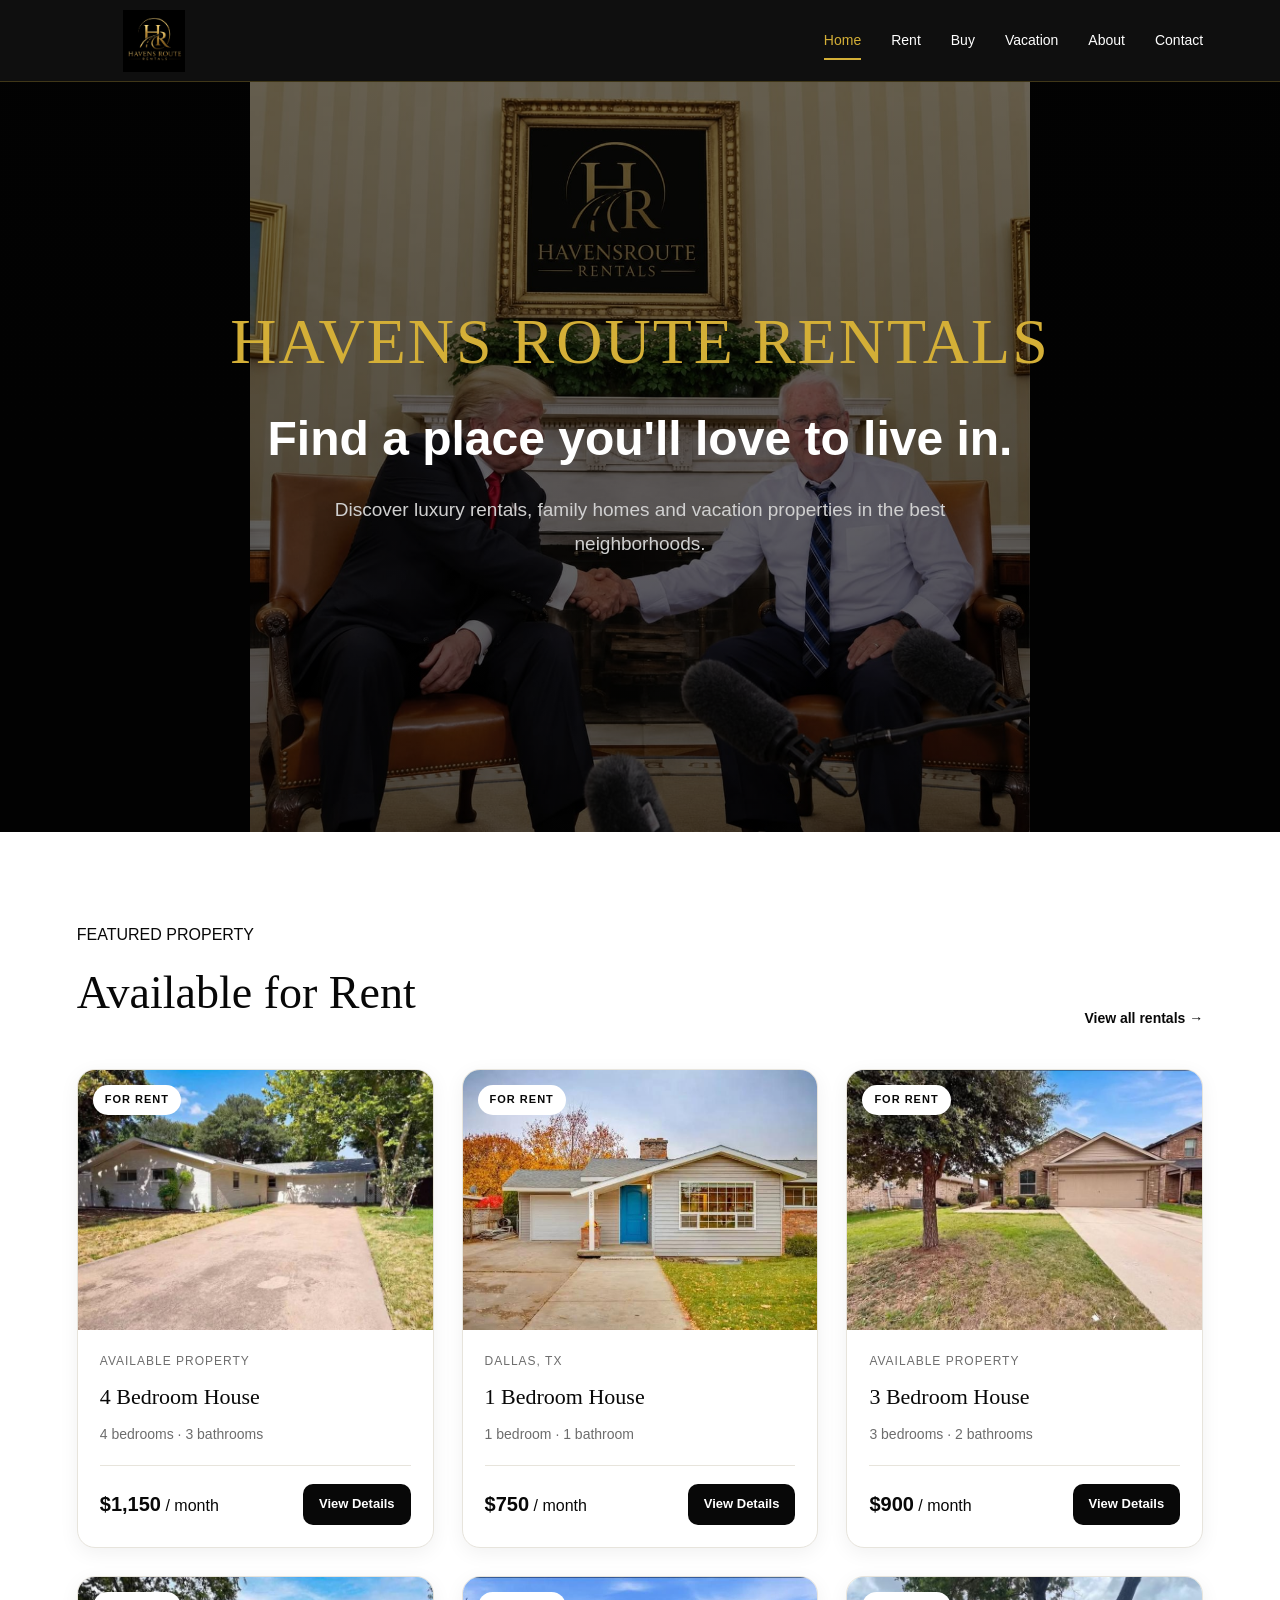
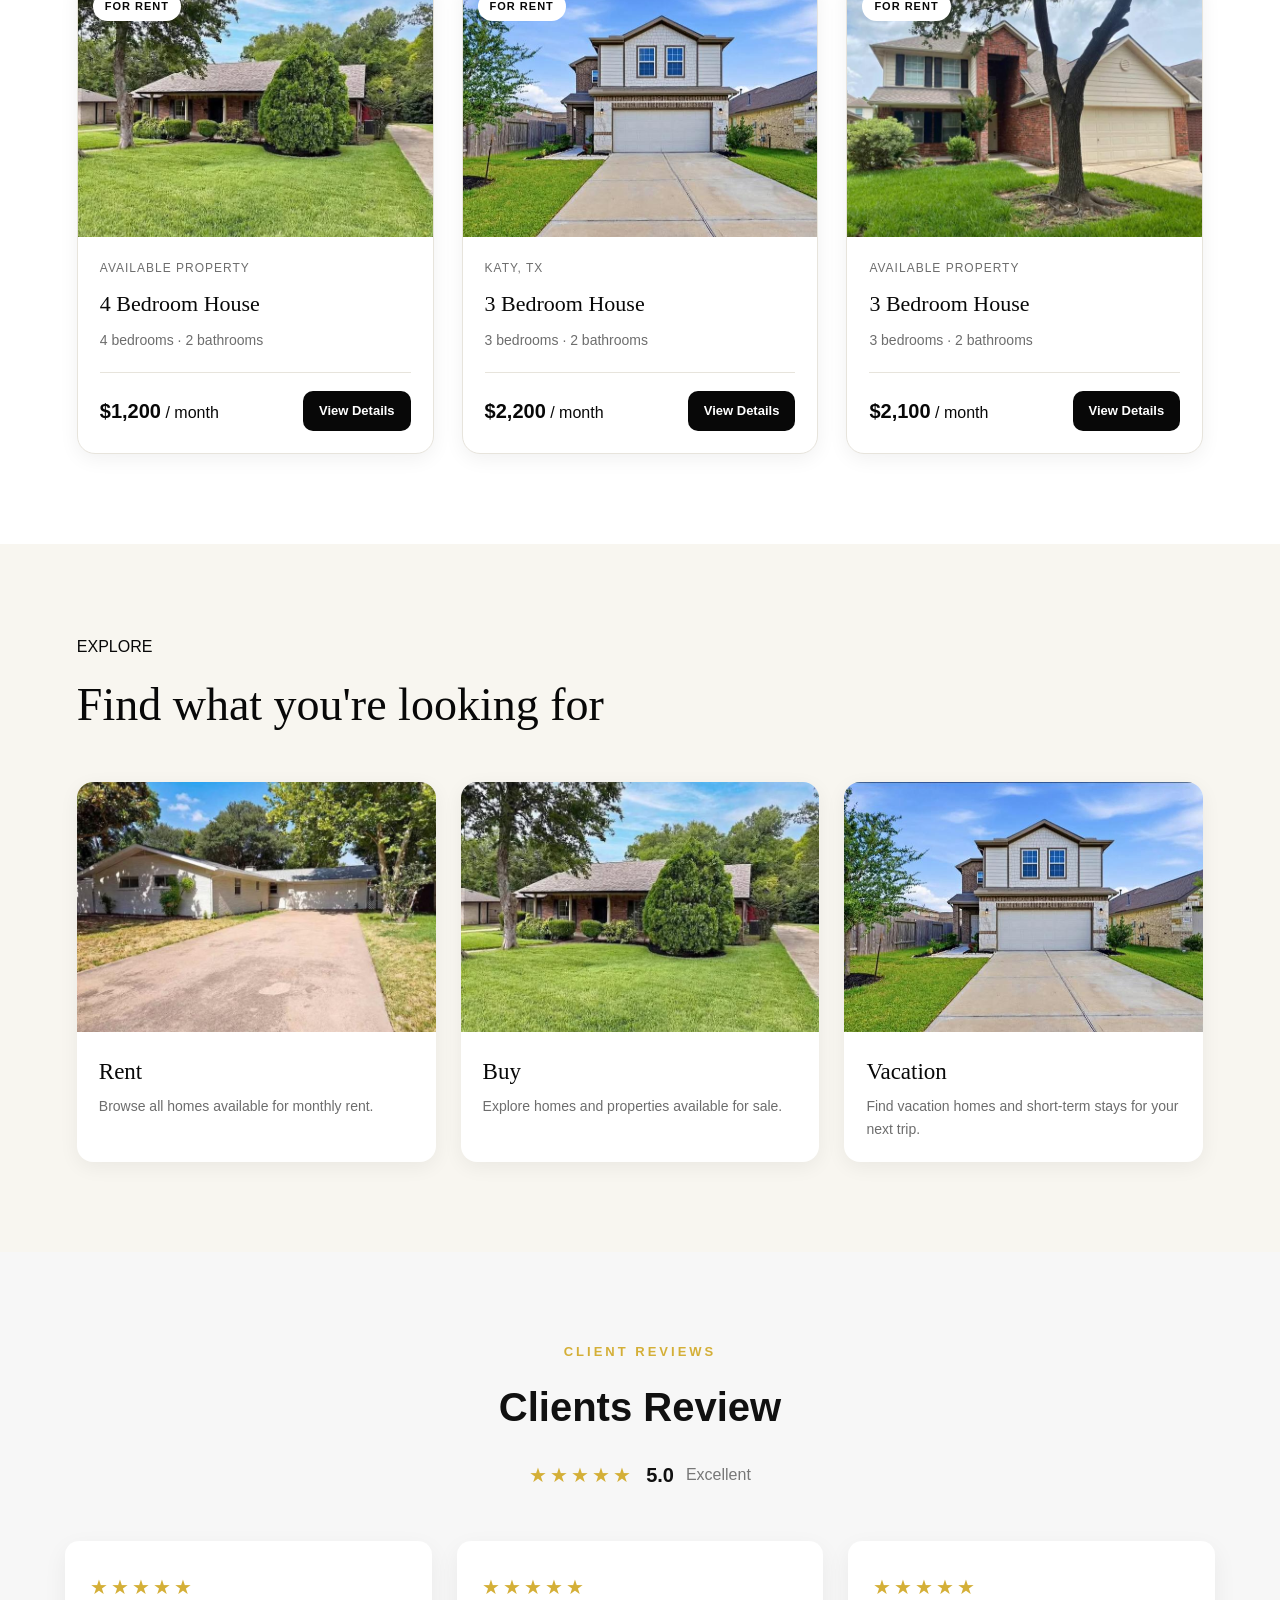
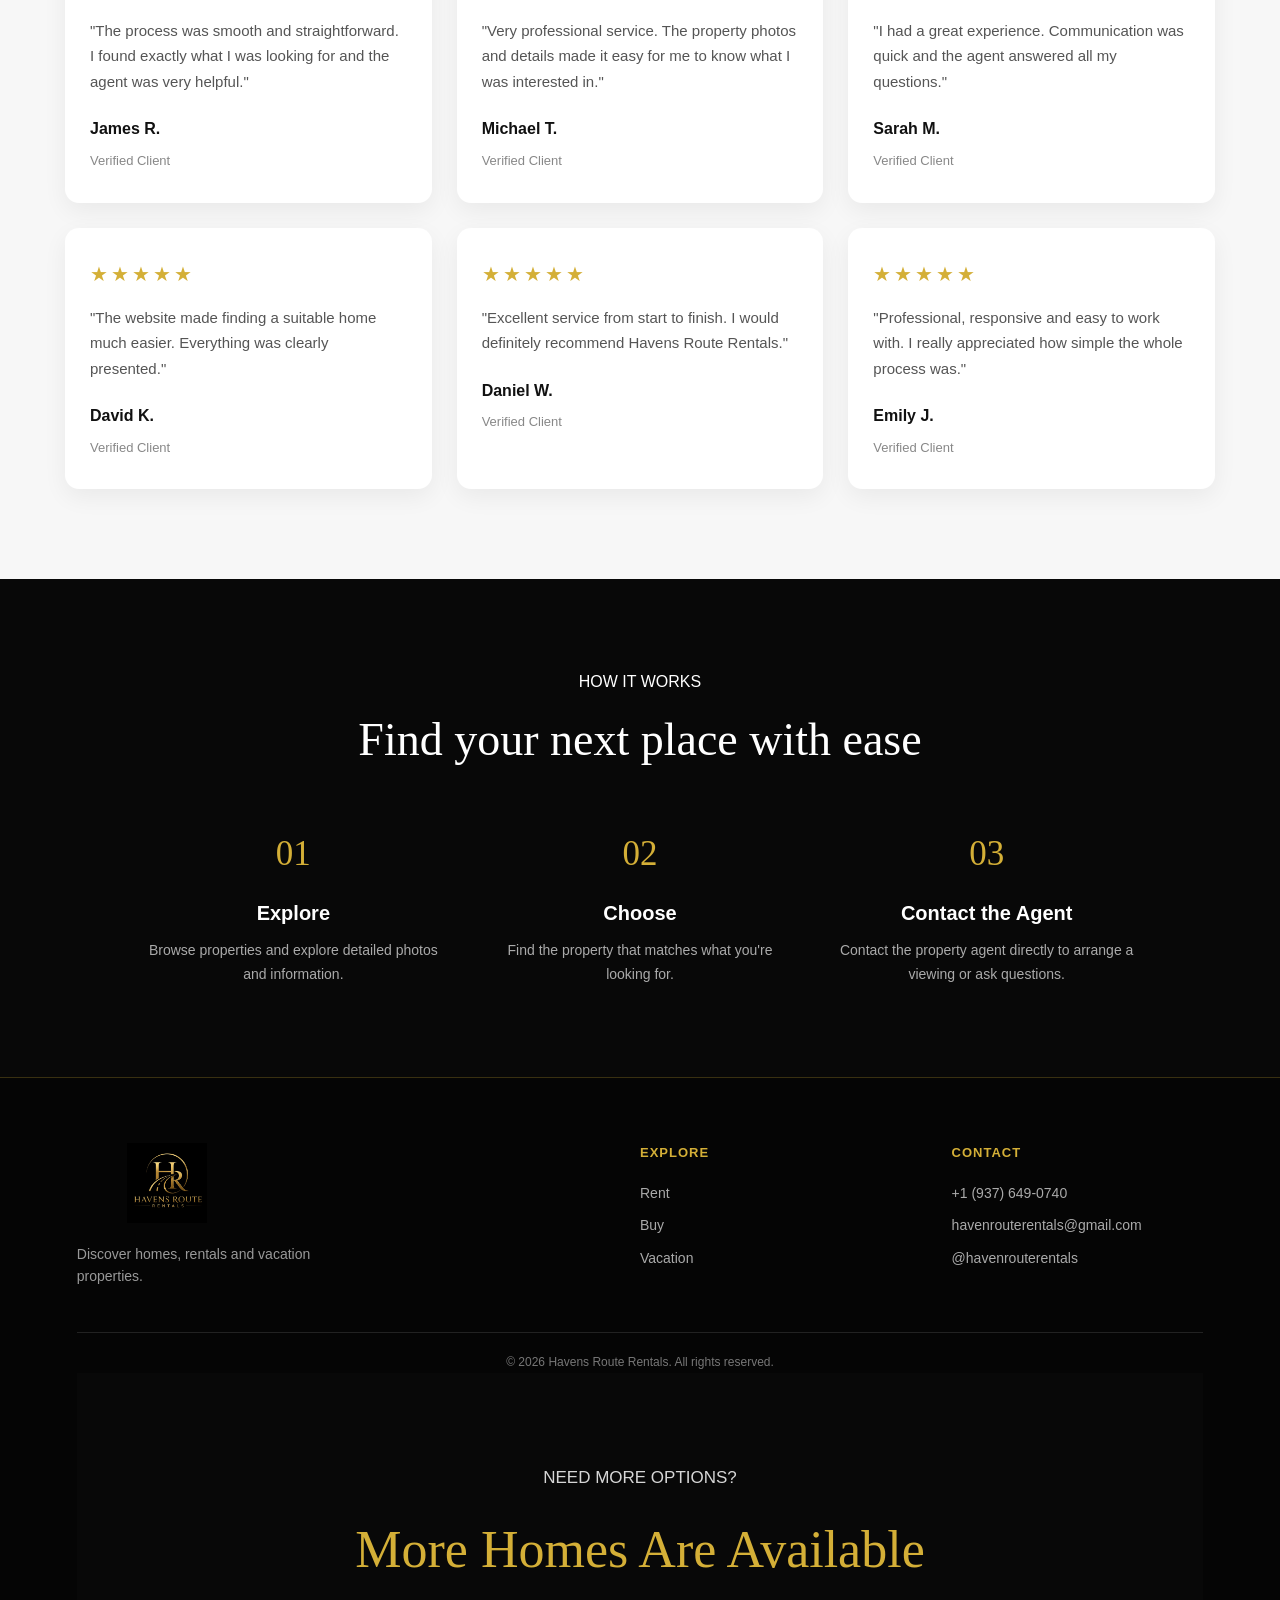
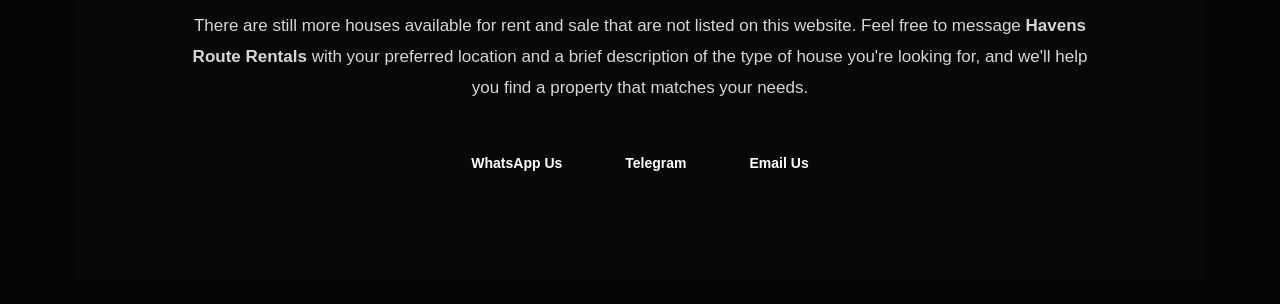
<file: index.html>
<!DOCTYPE html>
<html lang="en">
<head>
    <meta charset="UTF-8">
    <meta name="viewport" content="width=device-width, initial-scale=1.0">

    <title>Havens Route Rentals</title>

    <meta name="description" content="Havens Route Rentals - Find homes for rent, properties for sale and vacation stays.">

    <meta property="og:title" content="Havens Route Rentals">
    <meta property="og:description" content="Find homes for rent, properties for sale and vacation stays.">
    <meta property="og:image" content="images/logo.png">

    <link rel="icon" type="image/png" href="images/logo.png">
    <link rel="stylesheet" href="style.css">
</head>

<body>

<header class="navbar">

    <a href="index.html" class="logo">
        <img src="images/logo.png" alt="Havens Route Rentals">
    </a>

    <nav class="nav-links">
        <a href="index.html" class="active">Home</a>
        <a href="rent.html">Rent</a>
        <a href="buy.html">Buy</a>
        <a href="vacation.html">Vacation</a>
       <a href="about.html">About</a>
        <a href="contact.html">Contact</a>
    </nav>

    <button class="menu-btn" type="button">☰</button>

</header>

<main>

    <!-- HERO -->
    <section class="hero">

    <div class="hero-content">

        <h1>HAVENS ROUTE RENTALS</h1>

        <h2>Find a place you'll love to live in.</h2>

        <p>
            Discover luxury rentals, family homes and vacation
            properties in the best neighborhoods.
        </p>

    </div>

</section>


    <!-- FEATURED RENTALS -->
    <section class="properties-section">

        <div class="section-heading">

            <div>
                <p class="section-label">FEATURED PROPERTY</p>
                <h2>Available for Rent</h2>
            </div>

            <a href="rent.html" class="view-all">View all rentals →</a>

        </div>

        <div class="property-grid">

            <!-- House 1 -->
            <article class="property-card">
                <a href="property.html?id=house-1">
                    <div class="property-image">
                        <img src="images/no1.jpeg" alt="4 Bedroom House">
                        <span class="property-badge">For Rent</span>
                    </div>
                </a>

                <div class="property-info">
                    <div class="property-location">Available Property</div>
                    <h3>4 Bedroom House</h3>
                    <p class="property-details">4 bedrooms · 3 bathrooms</p>

                    <div class="property-bottom">
                        <p class="property-price"><strong>$1,150</strong> / month</p>
                        <a href="property.html?id=house-1" class="details-btn">View Details</a>
                    </div>
                </div>
            </article>

            <!-- House 2 -->
            <article class="property-card">
                <a href="property.html?id=house-2">
                    <div class="property-image">
                        <img src="images/no10.jpeg" alt="1 Bedroom House">
                        <span class="property-badge">For Rent</span>
                    </div>
                </a>

                <div class="property-info">
                    <div class="property-location">Dallas, TX</div>
                    <h3>1 Bedroom House</h3>
                    <p class="property-details">1 bedroom · 1 bathroom</p>

                    <div class="property-bottom">
                        <p class="property-price"><strong>$750</strong> / month</p>
                        <a href="property.html?id=house-2" class="details-btn">View Details</a>
                    </div>
                </div>
            </article>

            <!-- House 3 -->
            <article class="property-card">
                <a href="property.html?id=house-3">
                    <div class="property-image">
                        <img src="images/no17.jpeg" alt="3 Bedroom House">
                        <span class="property-badge">For Rent</span>
                    </div>
                </a>

                <div class="property-info">
                    <div class="property-location">Available Property</div>
                    <h3>3 Bedroom House</h3>
                    <p class="property-details">3 bedrooms · 2 bathrooms</p>

                    <div class="property-bottom">
                        <p class="property-price"><strong>$900</strong> / month</p>
                        <a href="property.html?id=house-3" class="details-btn">View Details</a>
                    </div>
                </div>
            </article>

            <!-- House 4 -->
            <article class="property-card">
                <a href="property.html?id=house-4">
                    <div class="property-image">
                        <img src="images/no24.jpeg" alt="4 Bedroom House">
                        <span class="property-badge">For Rent</span>
                    </div>
                </a>

                <div class="property-info">
                    <div class="property-location">Available Property</div>
                    <h3>4 Bedroom House</h3>
                    <p class="property-details">4 bedrooms · 2 bathrooms</p>

                    <div class="property-bottom">
                        <p class="property-price"><strong>$1,200</strong> / month</p>
                        <a href="property.html?id=house-4" class="details-btn">View Details</a>
                    </div>
                </div>
            </article>

            <!-- House 5 -->
            <article class="property-card">
                <a href="property.html?id=house-5">
                    <div class="property-image">
                        <img src="images/no33.jpeg" alt="3 Bedroom House">
                        <span class="property-badge">For Rent</span>
                    </div>
                </a>

                <div class="property-info">
                    <div class="property-location">Katy, TX</div>
                    <h3>3 Bedroom House</h3>
                    <p class="property-details">3 bedrooms · 2 bathrooms</p>

                    <div class="property-bottom">
                        <p class="property-price"><strong>$2,200</strong> / month</p>
                        <a href="property.html?id=house-5" class="details-btn">View Details</a>
                    </div>
                </div>
            </article>

            <!-- House 6 -->
            <article class="property-card">
                <a href="property.html?id=house-6">
                    <div class="property-image">
                        <img src="images/no54.jpeg" alt="3 Bedroom House">
                        <span class="property-badge">For Rent</span>
                    </div>
                </a>

                <div class="property-info">
                    <div class="property-location">Available Property</div>
                    <h3>3 Bedroom House</h3>
                    <p class="property-details">3 bedrooms · 2 bathrooms</p>

                    <div class="property-bottom">
                        <p class="property-price"><strong>$2,100</strong> / month</p>
                        <a href="property.html?id=house-6" class="details-btn">View Details</a>
                    </div>
                </div>
            </article>

        </div>

    </section>

    <!-- EXPLORE -->
    <section class="categories-section">

        <div class="section-heading">
            <div>
                <p class="section-label">EXPLORE</p>
                <h2>Find what you're looking for</h2>
            </div>
        </div>

        <div class="category-grid">

            <a href="rent.html" class="category-card">
                <div class="category-image">
                    <img src="images/no1.jpeg" alt="Rent Homes">
                </div>

                <div class="category-content">
                    <h3>Rent</h3>
                    <p>Browse all homes available for monthly rent.</p>
                </div>
            </a>

            <a href="buy.html" class="category-card">
                <div class="category-image">
                    <img src="images/no24.jpeg" alt="Buy Properties">
                </div>

                <div class="category-content">
                    <h3>Buy</h3>
                    <p>Explore homes and properties available for sale.</p>
                </div>
            </a>

            <a href="vacation.html" class="category-card">
                <div class="category-image">
                    <img src="images/no33.jpeg" alt="Vacation Homes">
                </div>

                <div class="category-content">
                    <h3>Vacation</h3>
                    <p>Find vacation homes and short-term stays for your next trip.</p>
                </div>
            </a>

        </div>

    </section>
    <section class="reviews-section">

    <div class="reviews-header">
        <p class="reviews-label">CLIENT REVIEWS</p>
        <h2>Clients Review</h2>

        <div class="overall-rating">
            <div class="stars">★★★★★</div>
            <strong>5.0</strong>
            <span>Excellent</span>
        </div>
    </div>

    <div class="reviews-grid">

        <div class="review-card">
            <div class="review-stars">★★★★★</div>
            <p>
                "The process was smooth and straightforward. I found exactly
                what I was looking for and the agent was very helpful."
            </p>
            <h4>James R.</h4>
            <span>Verified Client</span>
        </div>

        <div class="review-card">
            <div class="review-stars">★★★★★</div>
            <p>
                "Very professional service. The property photos and details
                made it easy for me to know what I was interested in."
            </p>
            <h4>Michael T.</h4>
            <span>Verified Client</span>
        </div>

        <div class="review-card">
            <div class="review-stars">★★★★★</div>
            <p>
                "I had a great experience. Communication was quick and the
                agent answered all my questions."
            </p>
            <h4>Sarah M.</h4>
            <span>Verified Client</span>
        </div>

        <div class="review-card">
            <div class="review-stars">★★★★★</div>
            <p>
                "The website made finding a suitable home much easier.
                Everything was clearly presented."
            </p>
            <h4>David K.</h4>
            <span>Verified Client</span>
        </div>

        <div class="review-card">
            <div class="review-stars">★★★★★</div>
            <p>
                "Excellent service from start to finish. I would definitely
                recommend Havens Route Rentals."
            </p>
            <h4>Daniel W.</h4>
            <span>Verified Client</span>
        </div>

        <div class="review-card">
            <div class="review-stars">★★★★★</div>
            <p>
                "Professional, responsive and easy to work with. I really
                appreciated how simple the whole process was."
            </p>
            <h4>Emily J.</h4>
            <span>Verified Client</span>
        </div>

    </div>

</section>
    

    <!-- HOW IT WORKS -->
    <section class="how-section">

        <div class="section-heading centered">
            <p class="section-label">HOW IT WORKS</p>
            <h2>Find your next place with ease</h2>
        </div>

        <div class="steps-grid">

            <div class="step">
                <span>01</span>
                <h3>Explore</h3>
                <p>Browse properties and explore detailed photos and information.</p>
            </div>

            <div class="step">
                <span>02</span>
                <h3>Choose</h3>
                <p>Find the property that matches what you're looking for.</p>
            </div>

            <div class="step">
                <span>03</span>
                <h3>Contact the Agent</h3>
                <p>Contact the property agent directly to arrange a viewing or ask questions.</p>
            </div>

        </div>

    </section>
    

</main>

<footer>

    <div class="footer-content">

        <div class="footer-brand">
            <img src="images/logo.png" alt="Havens Route Rentals">
            <p>Discover homes, rentals and vacation properties.</p>
        </div>

        <div class="footer-links">
            <h4>Explore</h4>
            <a href="rent.html">Rent</a>
            <a href="buy.html">Buy</a>
            <a href="vacation.html">Vacation</a>
        </div>

        <div class="footer-links">
            <h4>Contact</h4>
            <a href="tel:+19376490740">+1 (937) 649-0740</a>
            <a href="mailto:havenrouterentals@gmail.com">havenrouterentals@gmail.com</a>
            <a href="https://t.me/havenrouterentals" target="_blank">@havenrouterentals</a>
        </div>

    </div>
    

    <div class="footer-bottom">
        <p>© 2026 Havens Route Rentals. All rights reserved.</p>
    </div>
<!-- MORE PROPERTIES MESSAGE -->
<section class="more-properties-section">

    <div class="more-properties-content">

        <p class="section-label">NEED MORE OPTIONS?</p>

        <h2>More Homes Are Available</h2>

        <p>
            There are still more houses available for rent and sale that are not listed on this website.
            Feel free to message <strong>Havens Route Rentals</strong> with your preferred location and a brief description of the type of house you're looking for, and we'll help you find a property that matches your needs.
        </p>

        <div class="contact-buttons">

            <a href="https://wa.me/19376490740" class="details-btn">
                WhatsApp Us
            </a>

            <a href="https://t.me/havenrouterentals" class="details-btn">
                Telegram
            </a>

            <a href="mailto:havenrouterentals@gmail.com" class="details-btn">
                Email Us
            </a>

        </div>

    </div>

</section>
</footer>


<script src="script.js"></script>

</body>
</html>
</file>
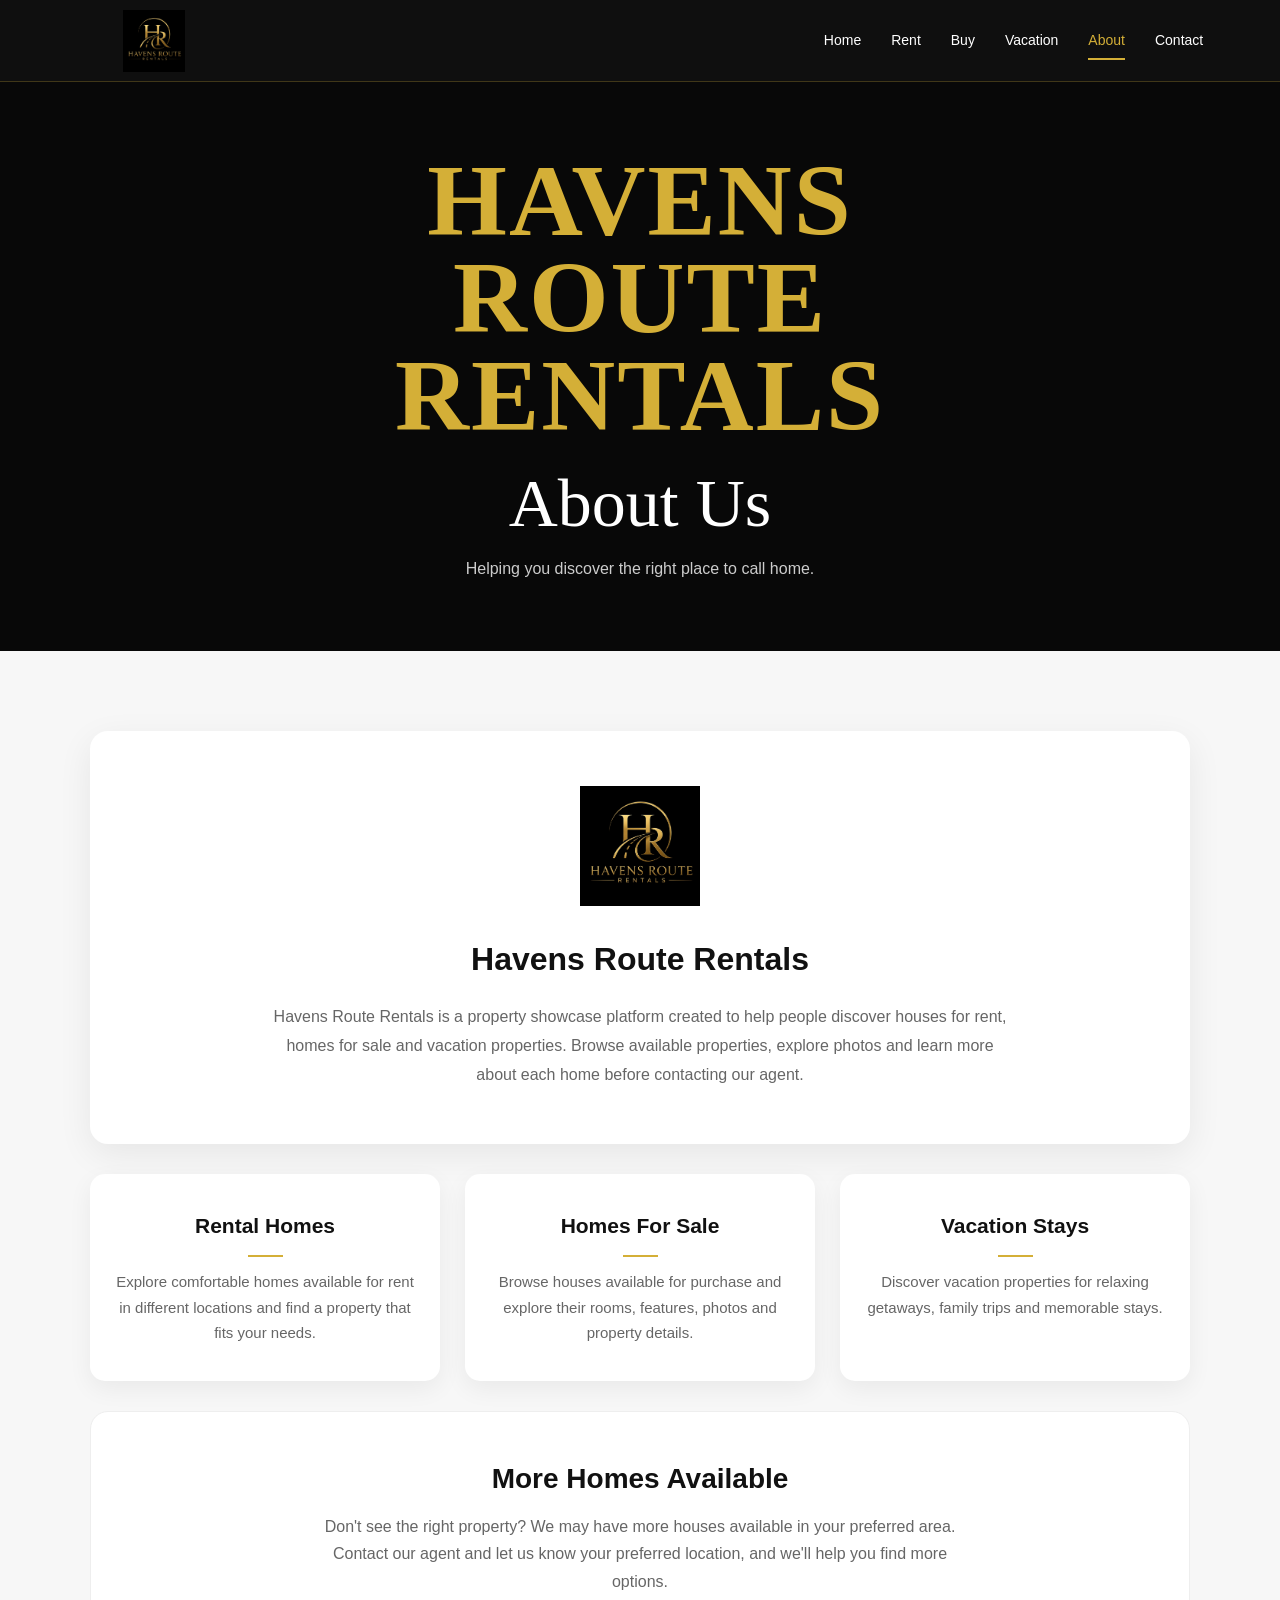
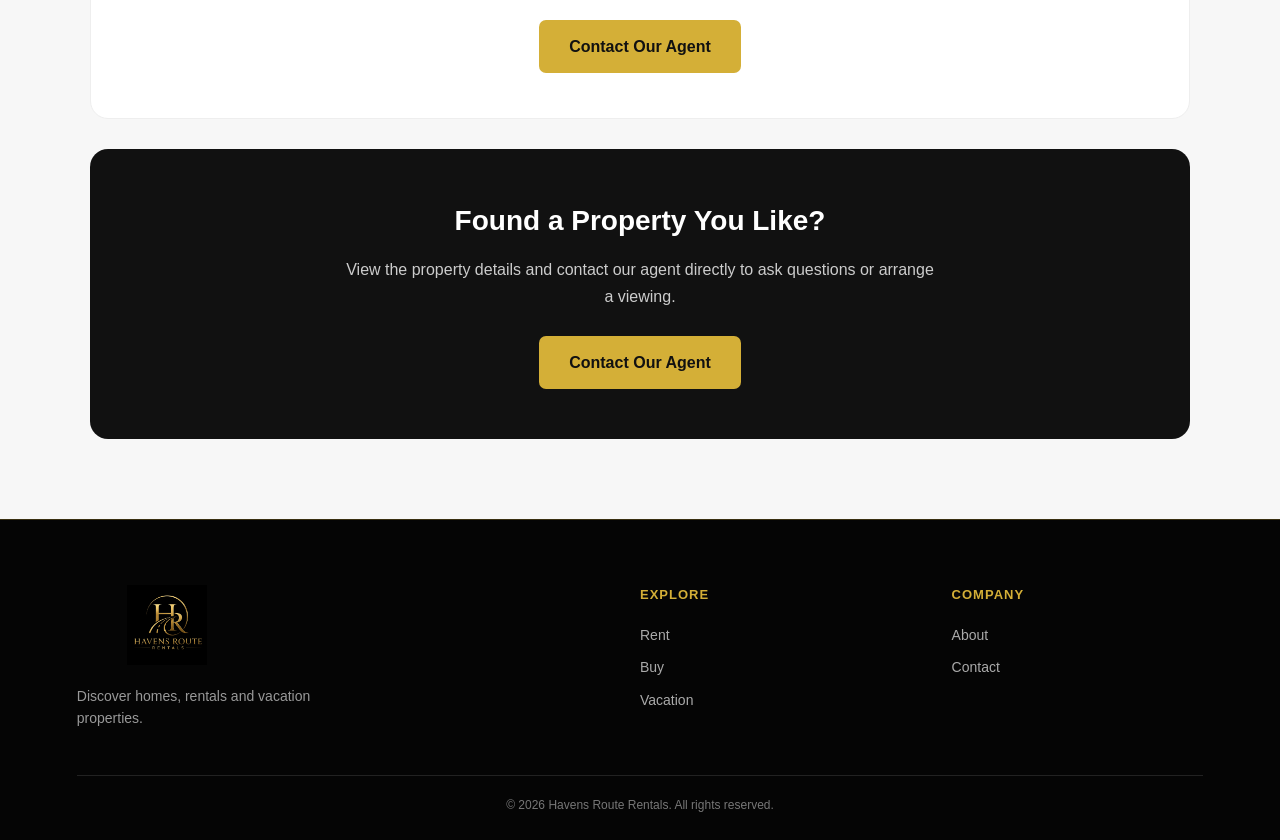
<file: about.html>
<!DOCTYPE html>
<html lang="en">
<head>
    <meta charset="UTF-8">
    <meta name="viewport" content="width=device-width, initial-scale=1.0">

    <title>About Us | Havens Route Rentals</title>

    <link rel="icon" type="image/png" href="images/logo.png">
    <link rel="stylesheet" href="style.css">
</head>

<body>

<header class="navbar">

    <a href="index.html" class="logo">
        <img src="images/logo.png" alt="Havens Route Rentals">
    </a>

    <nav class="nav-links">
        <a href="index.html">Home</a>
        <a href="rent.html">Rent</a>
        <a href="buy.html">Buy</a>
        <a href="vacation.html">Vacation</a>
        <a href="about.html" class="active">About</a>
        <a href="contact.html">Contact</a>
    </nav>

    <button class="menu-btn">☰</button>

</header>

<main>

    <section class="page-hero">
        <div class="page-hero-content">
            <p class="hero-label">HAVENS ROUTE RENTALS</p>
            <h1>About Us</h1>
            <p>Helping you discover the right place to call home.</p>
        </div>
    </section>


    <section class="about-section">

        <div class="about-container">

            <div class="about-intro">

                <img
                    src="images/logo.png"
                    alt="Havens Route Rentals"
                    class="about-logo"
                >

                <h2>Havens Route Rentals</h2>

                <p>
                    Havens Route Rentals is a property showcase platform
                    created to help people discover houses for rent, homes
                    for sale and vacation properties. Browse available
                    properties, explore photos and learn more about each
                    home before contacting our agent.
                </p>

            </div>


            <div class="about-grid">

                <div class="about-card">
                    <h3>Rental Homes</h3>
                    <p>
                        Explore comfortable homes available for rent in
                        different locations and find a property that fits
                        your needs.
                    </p>
                </div>

                <div class="about-card">
                    <h3>Homes For Sale</h3>
                    <p>
                        Browse houses available for purchase and explore
                        their rooms, features, photos and property details.
                    </p>
                </div>

                <div class="about-card">
                    <h3>Vacation Stays</h3>
                    <p>
                        Discover vacation properties for relaxing getaways,
                        family trips and memorable stays.
                    </p>
                </div>

            </div>


            
<div class="about-availability">

    <h2>More Homes Available</h2>

    <p>
        Don't see the right property? We may have more houses available
        in your preferred area. Contact our agent and let us know your
        preferred location, and we'll help you find more options.
    </p>

    <a href="contact.html">Contact Our Agent</a>

</div>


<div class="about-cta">

    <h2>Found a Property You Like?</h2>

    <p>
        View the property details and contact our agent directly
        to ask questions or arrange a viewing.
    </p>

    <a href="contact.html">Contact Our Agent</a>

</div>



        </div>

    </section>

</main>


<footer>

    <div class="footer-content">

        <div class="footer-brand">
            <img src="images/logo.png" alt="Havens Route Rentals">
            <p>Discover homes, rentals and vacation properties.</p>
        </div>

        <div class="footer-links">
            <h4>Explore</h4>
            <a href="rent.html">Rent</a>
            <a href="buy.html">Buy</a>
            <a href="vacation.html">Vacation</a>
        </div>

        <div class="footer-links">
            <h4>Company</h4>
            <a href="about.html">About</a>
            <a href="contact.html">Contact</a>
        </div>

    </div>

    <div class="footer-bottom">
        <p>© 2026 Havens Route Rentals. All rights reserved.</p>
    </div>

</footer>

<script src="script.js"></script>

</body>
</html>
</file>
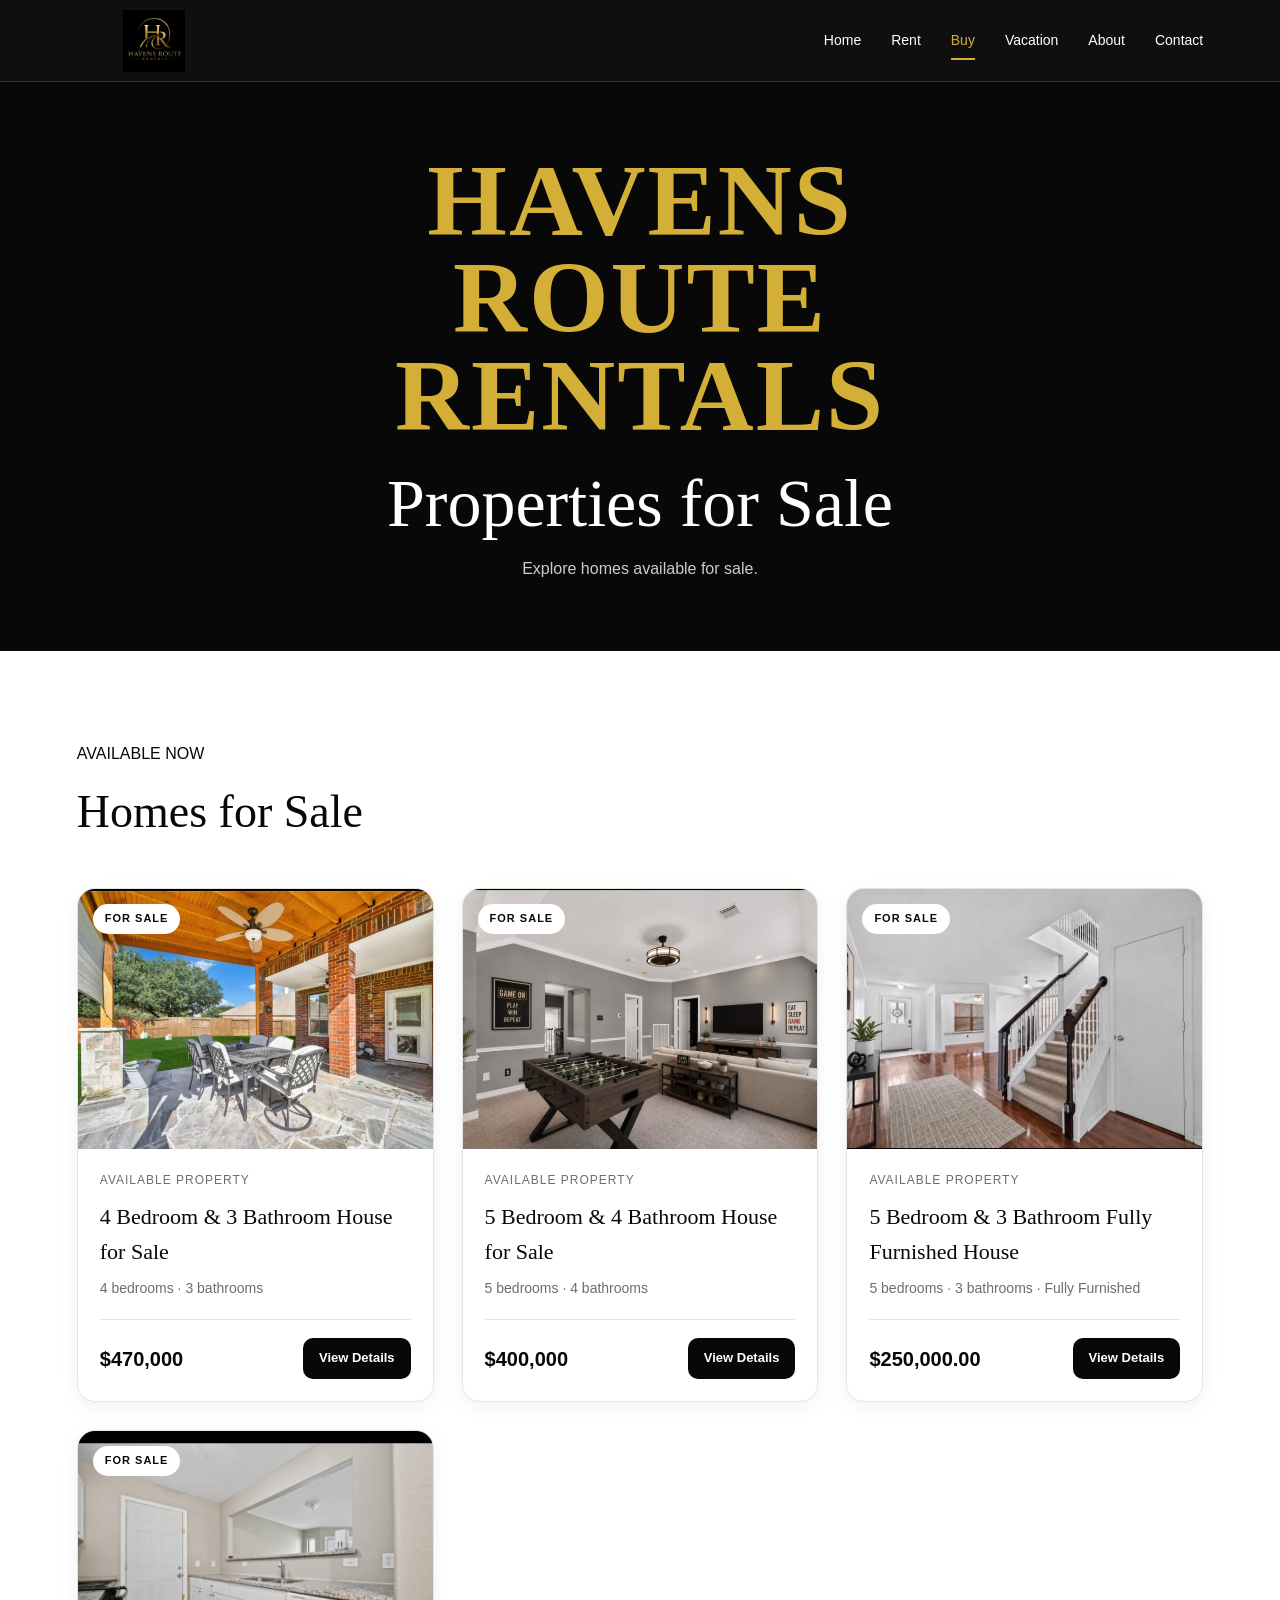
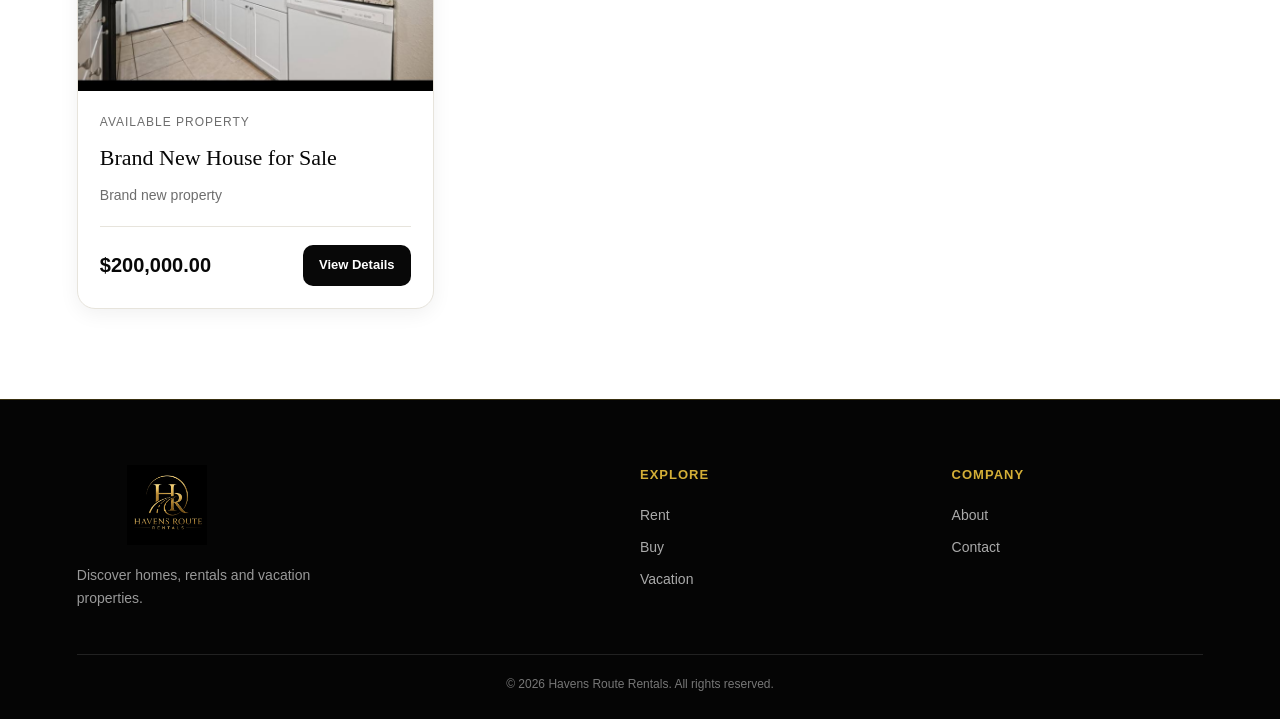
<file: buy.html>
<!DOCTYPE html>
<html lang="en">
<head>
    <meta charset="UTF-8">
    <meta name="viewport" content="width=device-width, initial-scale=1.0">

    <title>Properties for Sale | Havens Route Rentals</title>

    <meta name="description" content="Browse houses and properties available for sale at Havens Route Rentals.">

    <link rel="icon" type="image/png" href="images/logo.png">
    <link rel="stylesheet" href="style.css">
</head>

<body>

<header class="navbar">

    <a href="index.html" class="logo">
        <img src="images/logo.png" alt="Havens Route Rentals">
    </a>

    <nav class="nav-links">
        <a href="index.html">Home</a>
        <a href="rent.html">Rent</a>
        <a href="buy.html" class="active">Buy</a>
        <a href="vacation.html">Vacation</a>
        <a href="about.html">About</a>
        <a href="contact.html">Contact</a>
    </nav>

    <button class="menu-btn" type="button">☰</button>

</header>


<main>

    <section class="page-hero">

        <div class="page-hero-content">

            <p class="hero-label">
                HAVENS ROUTE RENTALS
            </p>

            <h1>
                Properties for Sale
            </h1>

            <p>
                Explore homes available for sale.
            </p>

        </div>

    </section>


    <section class="properties-section">

        <div class="section-heading">

            <div>

                <p class="section-label">
                    AVAILABLE NOW
                </p>

                <h2>
                    Homes for Sale
                </h2>

            </div>

        </div>


        <div class="property-grid">

            <!-- HOUSE 1 -->
            <article class="property-card">

                <a href="property.html?id=buy-1">

                    <div class="property-image">

                        <img
                            src="images/no102.jpeg"
                            alt="4 Bedroom and 3 Bathroom House for Sale"
                        >

                        <span class="property-badge">
                            For Sale
                        </span>

                    </div>

                </a>


                <div class="property-info">

                    <div class="property-location">
                        Available Property
                    </div>

                    <h3>
                        4 Bedroom & 3 Bathroom House for Sale
                    </h3>

                    <p class="property-details">
                        4 bedrooms · 3 bathrooms
                    </p>


                    <div class="property-bottom">

                        <p class="property-price">
                            <strong>$470,000</strong>
                        </p>

                        <a
                            href="property.html?id=buy-1"
                            class="details-btn"
                        >
                            View Details
                        </a>

                    </div>

                </div>

            </article>


            <!-- HOUSE 2 -->
            <article class="property-card">

                <a href="property.html?id=buy-2">

                    <div class="property-image">

                        <img
                            src="images/no124.jpeg"
                            alt="5 Bedroom and 4 Bathroom House for Sale"
                        >

                        <span class="property-badge">
                            For Sale
                        </span>

                    </div>

                </a>


                <div class="property-info">

                    <div class="property-location">
                        Available Property
                    </div>

                    <h3>
                        5 Bedroom & 4 Bathroom House for Sale
                    </h3>

                    <p class="property-details">
                        5 bedrooms · 4 bathrooms
                    </p>


                    <div class="property-bottom">

                        <p class="property-price">
                            <strong>$400,000</strong>
                        </p>

                        <a
                            href="property.html?id=buy-2"
                            class="details-btn"
                        >
                            View Details
                        </a>

                    </div>

                </div>

            </article>


            <!-- HOUSE 3 -->
            <article class="property-card">

                <a href="property.html?id=buy-3">

                    <div class="property-image">

                        <img
                            src="images/no133.jpeg"
                            alt="5 Bedroom and 3 Bathroom Fully Furnished House for Sale"
                        >

                        <span class="property-badge">
                            For Sale
                        </span>

                    </div>

                </a>


                <div class="property-info">

                    <div class="property-location">
                        Available Property
                    </div>

                    <h3>
                        5 Bedroom & 3 Bathroom Fully Furnished House
                    </h3>

                    <p class="property-details">
                        5 bedrooms · 3 bathrooms · Fully Furnished
                    </p>


                    <div class="property-bottom">

                        <p class="property-price">
                            <strong>$250,000.00</strong>
                        </p>

                        <a
                            href="property.html?id=buy-3"
                            class="details-btn"
                        >
                            View Details
                        </a>

                    </div>

                </div>

            </article>


            <!-- HOUSE 4 -->
            <article class="property-card">

                <a href="property.html?id=buy-4">

                    <div class="property-image">

                        <img
                            src="images/no152.jpeg"
                            alt="Brand New House for Sale"
                        >

                        <span class="property-badge">
                            For Sale
                        </span>

                    </div>

                </a>


                <div class="property-info">

                    <div class="property-location">
                        Available Property
                    </div>

                    <h3>
                        Brand New House for Sale
                    </h3>

                    <p class="property-details">
                        Brand new property
                    </p>


                    <div class="property-bottom">

                        <p class="property-price">
                            <strong>$200,000.00</strong>
                        </p>

                        <a
                            href="property.html?id=buy-4"
                            class="details-btn"
                        >
                            View Details
                        </a>

                    </div>

                </div>

            </article>

        </div>

    </section>

</main>


<footer>

    <div class="footer-content">

        <div class="footer-brand">

            <img
                src="images/logo.png"
                alt="Havens Route Rentals"
            >

            <p>
                Discover homes, rentals and vacation properties.
            </p>

        </div>


        <div class="footer-links">

            <h4>
                Explore
            </h4>

            <a href="rent.html">
                Rent
            </a>

            <a href="buy.html">
                Buy
            </a>

            <a href="vacation.html">
                Vacation
            </a>

        </div>


        <div class="footer-links">

            <h4>
                Company
            </h4>

            <a href="about.html">
                About
            </a>

            <a href="contact.html">
                Contact
            </a>

        </div>

    </div>


    <div class="footer-bottom">

        <p>
            © 2026 Havens Route Rentals. All rights reserved.
        </p>

    </div>

</footer>


<script src="script.js"></script>

</body>
</html>
</file>
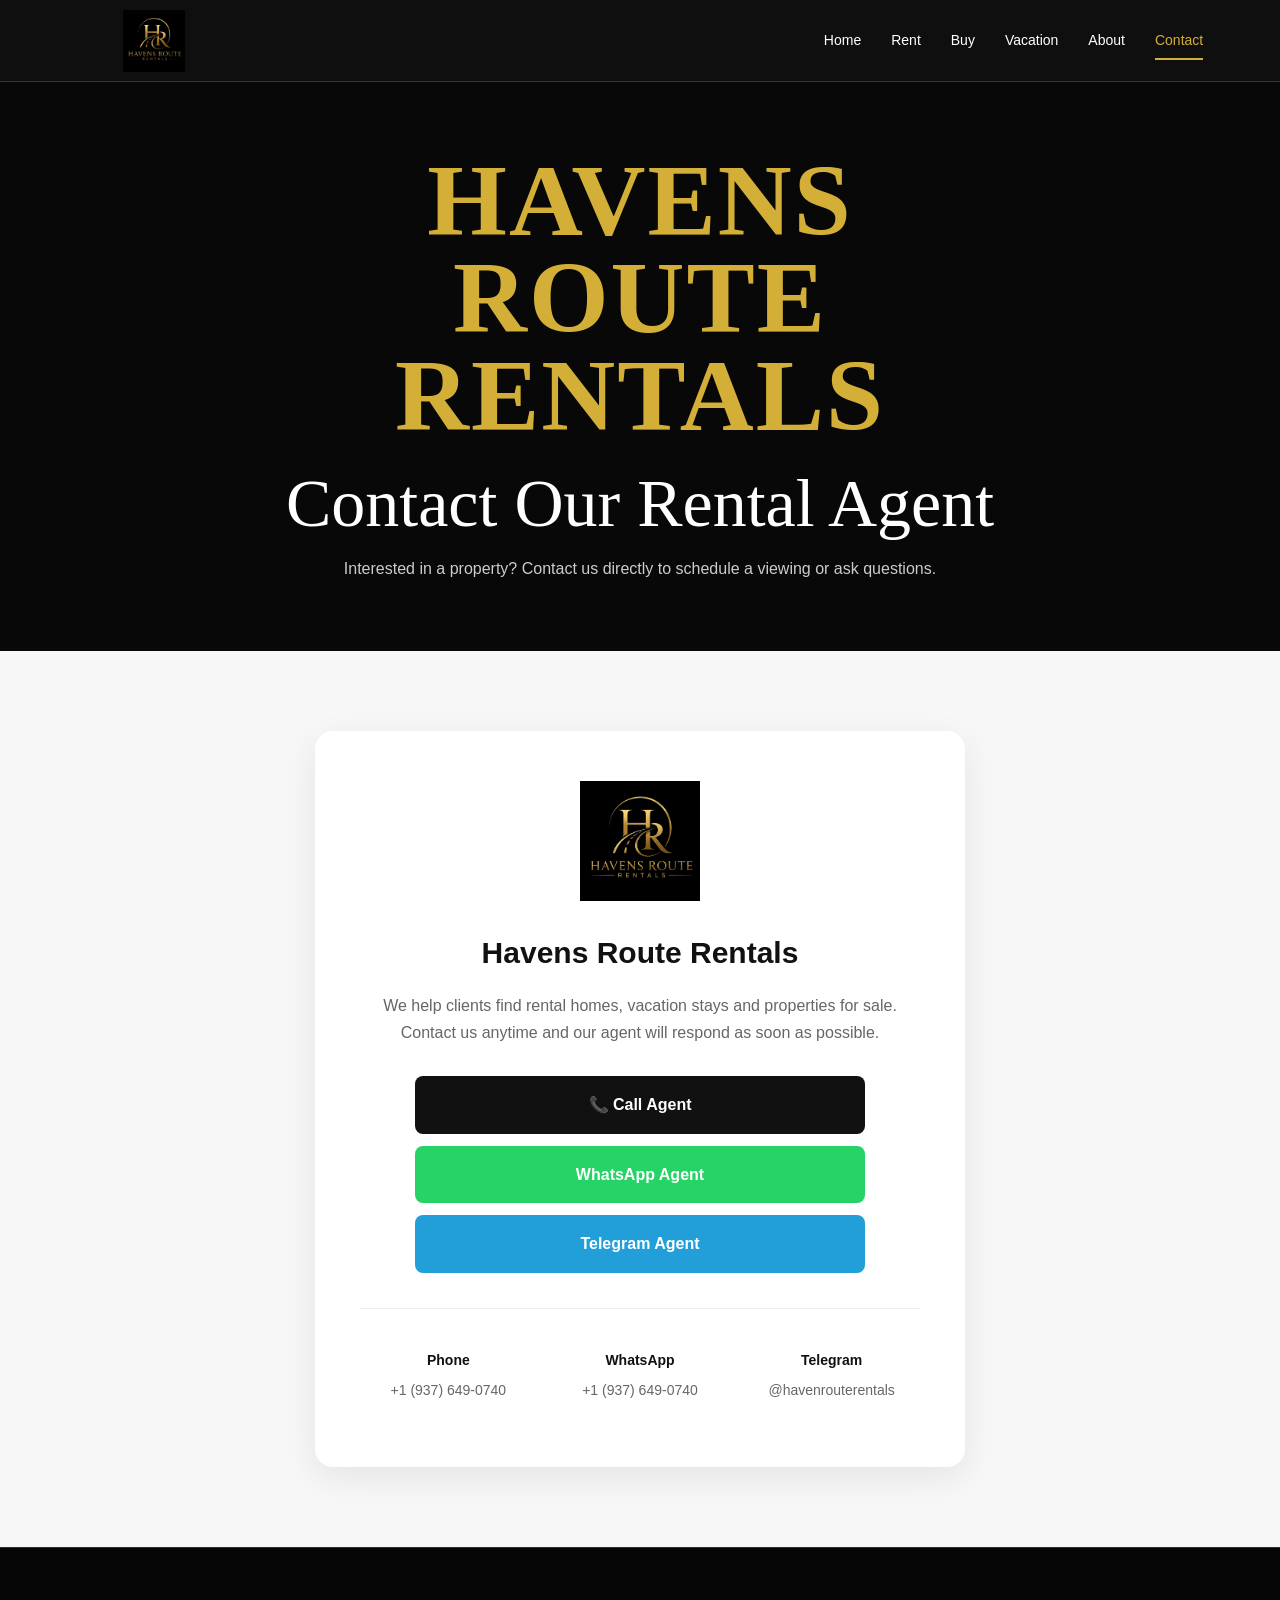
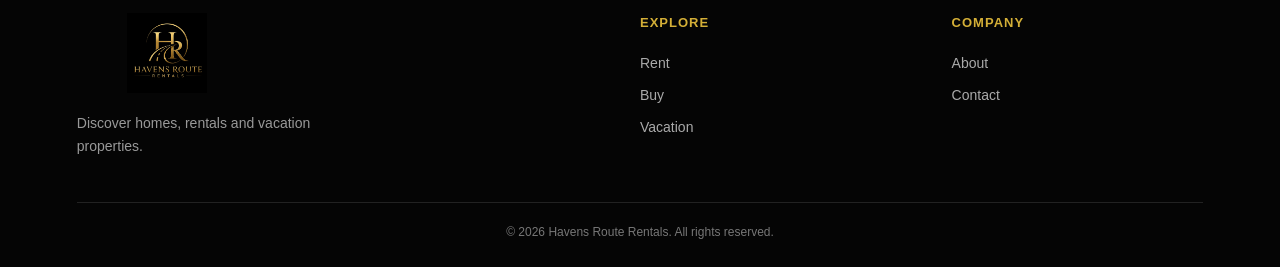
<file: contact.html>
<!DOCTYPE html>
<html lang="en">
<head>
    <meta charset="UTF-8">
    <meta name="viewport" content="width=device-width, initial-scale=1.0">

    <title>Contact Us | Havens Route Rentals</title>

    <link rel="icon" type="image/png" href="images/logo.png">
    <link rel="stylesheet" href="style.css">
</head>

<body>

<header class="navbar">

    <a href="index.html" class="logo">
        <img src="images/logo.png" alt="Havens Route Rentals">
    </a>

    <nav class="nav-links">
        <a href="index.html">Home</a>
        <a href="rent.html">Rent</a>
        <a href="buy.html">Buy</a>
        <a href="vacation.html">Vacation</a>
        <a href="about.html">About</a>
        <a href="contact.html" class="active">Contact</a>
    </nav>

    <button class="menu-btn">☰</button>

</header>

<main>

    <section class="page-hero">
        <div class="page-hero-content">
            <p class="hero-label">HAVENS ROUTE RENTALS</p>
            <h1>Contact Our Rental Agent</h1>
            <p>Interested in a property? Contact us directly to schedule a viewing or ask questions.</p>
        </div>
    </section>

    <section class="contact-section">

        <div class="contact-card">

            <img src="images/logo.png" alt="Havens Route Rentals Logo" class="contact-logo">

            <h2>Havens Route Rentals</h2>

            <p class="contact-text">
                We help clients find rental homes, vacation stays and properties for sale.
                Contact us anytime and our agent will respond as soon as possible.
            </p>

            <a href="tel:+19376490740" class="contact-btn call-btn">
                📞 Call Agent
            </a>

            <a href="https://wa.me/19376490740" class="contact-btn whatsapp-btn" target="_blank">
                WhatsApp Agent
            </a>

            <a href="https://t.me/havenrouterentals" class="contact-btn telegram-btn" target="_blank">
                Telegram Agent
            </a>

            <div class="contact-info">

                <div class="contact-item">
                    <strong>Phone</strong>
                    <p>+1 (937) 649-0740</p>
                </div>

                <div class="contact-item">
                    <strong>WhatsApp</strong>
                    <p>+1 (937) 649-0740</p>
                </div>

                <div class="contact-item">
                    <strong>Telegram</strong>
                    <p>@havenrouterentals</p>
                </div>

            </div>

        </div>

    </section>

</main>

<footer>

    <div class="footer-content">

        <div class="footer-brand">
            <img src="images/logo.png" alt="Havens Route Rentals">
            <p>Discover homes, rentals and vacation properties.</p>
        </div>

        <div class="footer-links">
            <h4>Explore</h4>
            <a href="rent.html">Rent</a>
            <a href="buy.html">Buy</a>
            <a href="vacation.html">Vacation</a>
        </div>

        <div class="footer-links">
            <h4>Company</h4>
            <a href="about.html">About</a>
            <a href="contact.html">Contact</a>
        </div>

    </div>

    <div class="footer-bottom">
        <p>© 2026 Havens Route Rentals. All rights reserved.</p>
    </div>

</footer>

<script src="script.js"></script>

</body>
</html>
</file>
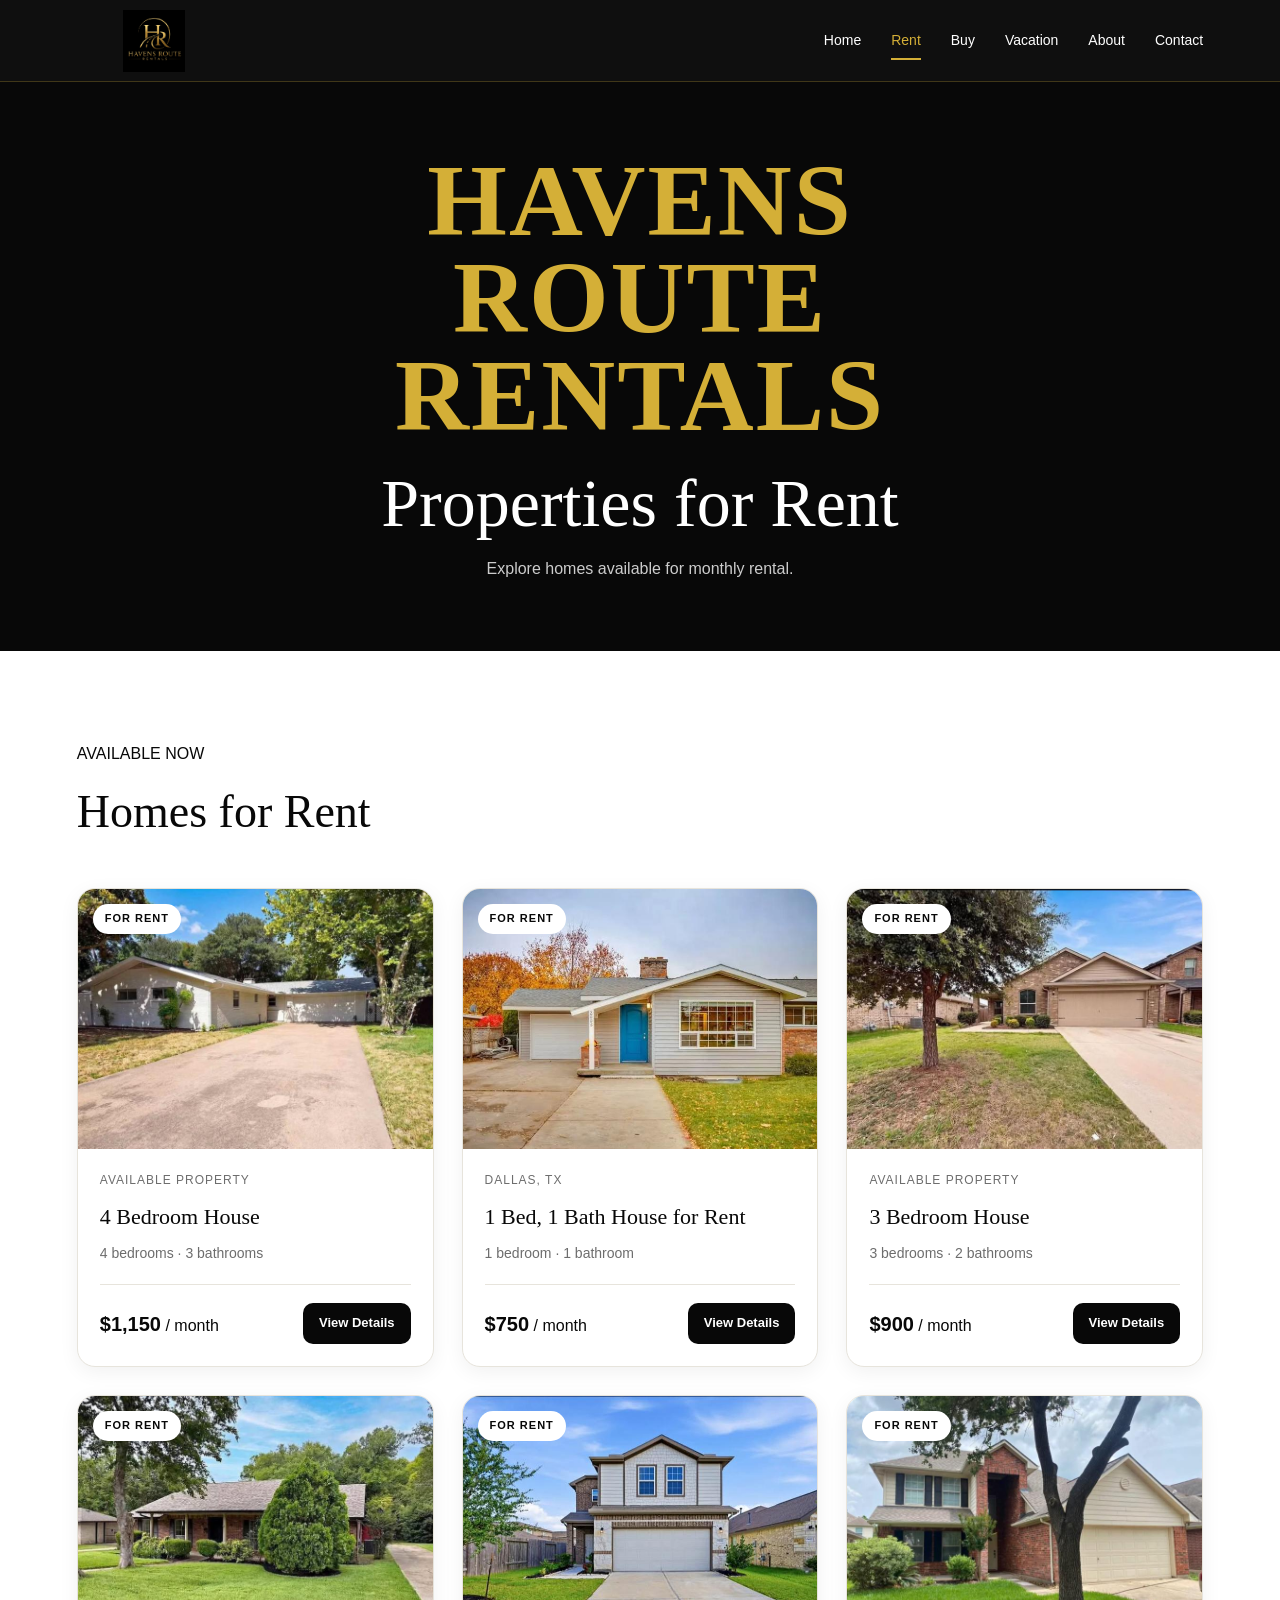
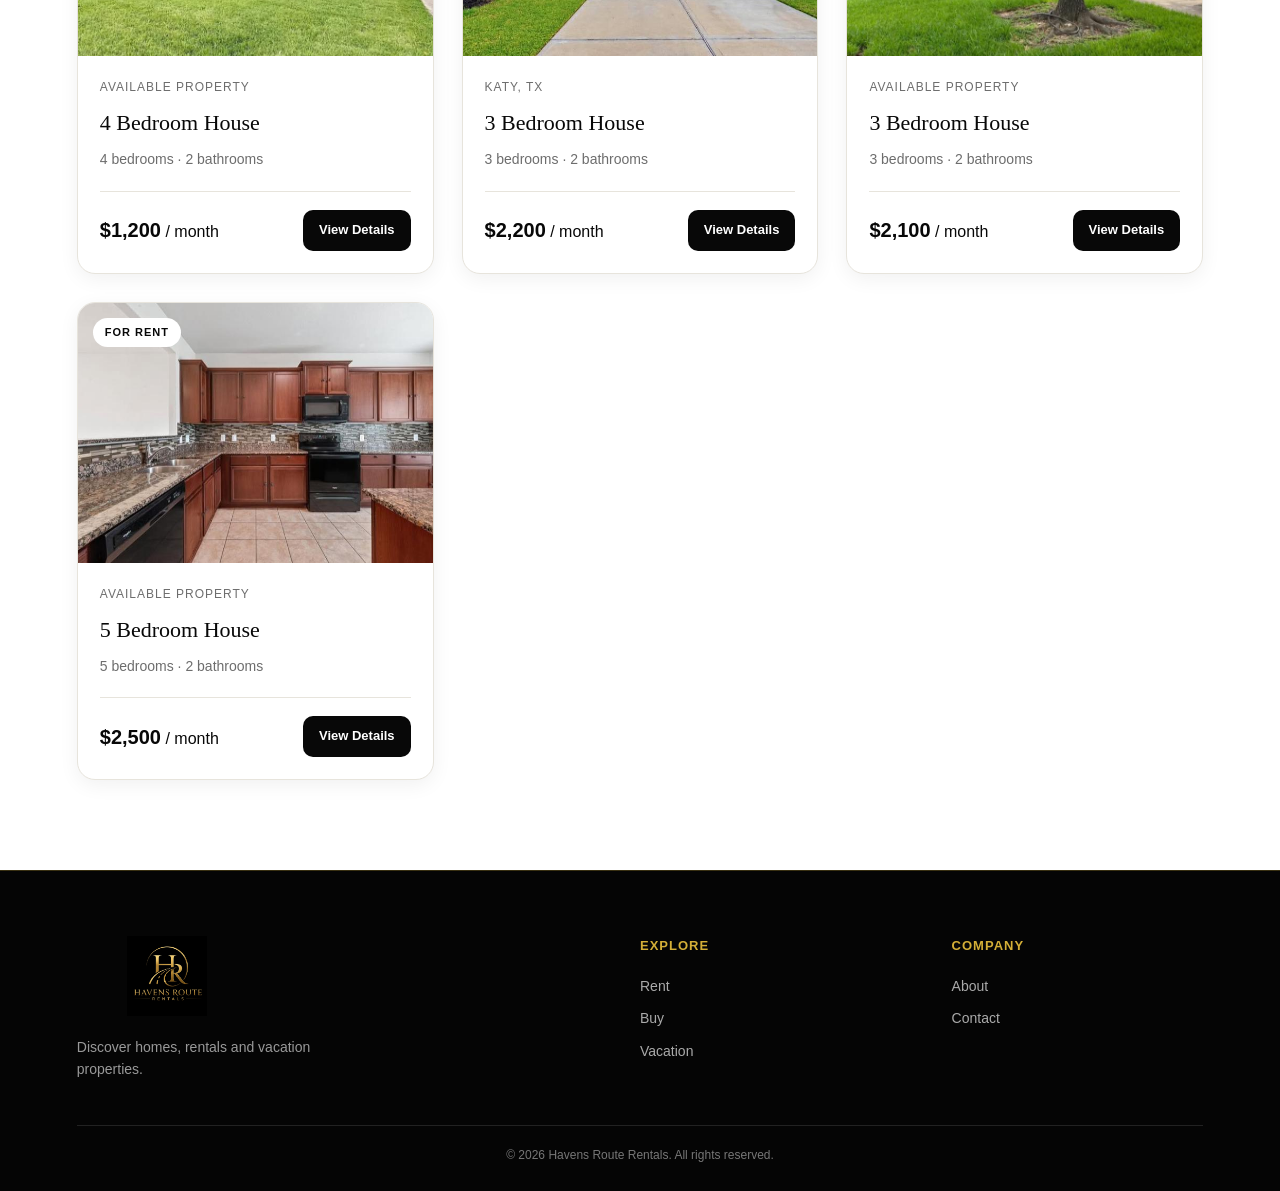
<file: rent.html>
<!DOCTYPE html>
<html lang="en">
<head>
    <meta charset="UTF-8">
    <meta name="viewport" content="width=device-width, initial-scale=1.0">

    <title>Properties for Rent | Havens Route Rentals</title>

    <meta name="description" content="Browse houses and properties available for rent at Havens Route Rentals.">

    <link rel="icon" type="image/png" href="images/logo.png">
    <link rel="stylesheet" href="style.css">
</head>

<body>

<header class="navbar">

    <a href="index.html" class="logo">
        <img src="images/logo.png" alt="Havens Route Rentals">
    </a>

    <nav class="nav-links">
        <a href="index.html">Home</a>
        <a href="rent.html" class="active">Rent</a>
        <a href="buy.html">Buy</a>
        <a href="vacation.html">Vacation</a>
        <a href="about.html">About</a>
        <a href="contact.html">Contact</a>
    </nav>

    <button class="menu-btn" type="button">☰</button>

</header>


<main>

    <section class="page-hero">

        <div class="page-hero-content">

            <p class="hero-label">
                HAVENS ROUTE RENTALS
            </p>

            <h1>
                Properties for Rent
            </h1>

            <p>
                Explore homes available for monthly rental.
            </p>

        </div>

    </section>


    <section class="properties-section">

        <div class="section-heading">

            <div>

                <p class="section-label">
                    AVAILABLE NOW
                </p>

                <h2>
                    Homes for Rent
                </h2>

            </div>

        </div>


       <div class="property-grid">

    <!-- HOUSE 1 -->
    <article class="property-card">
        <a href="property.html?id=house-1">
            <div class="property-image">
                <img src="images/no1.jpeg" alt="4 Bedroom House for Rent">
                <span class="property-badge">For Rent</span>
            </div>
        </a>

        <div class="property-info">
            <div class="property-location">Available Property</div>
            <h3>4 Bedroom House</h3>
            <p class="property-details">4 bedrooms · 3 bathrooms</p>

            <div class="property-bottom">
                <p class="property-price"><strong>$1,150</strong> / month</p>
                <a href="property.html?id=house-1" class="details-btn">View Details</a>
            </div>
        </div>
    </article>

    <!-- HOUSE 2 -->
    <article class="property-card">
        <a href="property.html?id=house-2">
            <div class="property-image">
                <img src="images/no10.jpeg" alt="1 Bed, 1 Bath House for Rent">
                <span class="property-badge">For Rent</span>
            </div>
        </a>

        <div class="property-info">
            <div class="property-location">Dallas, TX</div>
            <h3>1 Bed, 1 Bath House for Rent</h3>
            <p class="property-details">1 bedroom · 1 bathroom</p>

            <div class="property-bottom">
                <p class="property-price"><strong>$750</strong> / month</p>
                <a href="property.html?id=house-2" class="details-btn">View Details</a>
            </div>
        </div>
    </article>

    <!-- HOUSE 3 -->
    <article class="property-card">
        <a href="property.html?id=house-3">
            <div class="property-image">
                <img src="images/no17.jpeg" alt="3 Bedroom House for Rent">
                <span class="property-badge">For Rent</span>
            </div>
        </a>

        <div class="property-info">
            <div class="property-location">Available Property</div>
            <h3>3 Bedroom House</h3>
            <p class="property-details">3 bedrooms · 2 bathrooms</p>

            <div class="property-bottom">
                <p class="property-price"><strong>$900</strong> / month</p>
                <a href="property.html?id=house-3" class="details-btn">View Details</a>
            </div>
        </div>
    </article>

    <!-- HOUSE 4 -->
    <article class="property-card">
        <a href="property.html?id=house-4">
            <div class="property-image">
                <img src="images/no24.jpeg" alt="4 Bedroom House for Rent">
                <span class="property-badge">For Rent</span>
            </div>
        </a>

        <div class="property-info">
            <div class="property-location">Available Property</div>
            <h3>4 Bedroom House</h3>
            <p class="property-details">4 bedrooms · 2 bathrooms</p>

            <div class="property-bottom">
                <p class="property-price"><strong>$1,200</strong> / month</p>
                <a href="property.html?id=house-4" class="details-btn">View Details</a>
            </div>
        </div>
    </article>

    <!-- HOUSE 5 -->
    <article class="property-card">
        <a href="property.html?id=house-5">
            <div class="property-image">
                <img src="images/no33.jpeg" alt="3 Bedroom House for Rent">
                <span class="property-badge">For Rent</span>
            </div>
        </a>

        <div class="property-info">
            <div class="property-location">Katy, TX</div>
            <h3>3 Bedroom House</h3>
            <p class="property-details">3 bedrooms · 2 bathrooms</p>

            <div class="property-bottom">
                <p class="property-price"><strong>$2,200</strong> / month</p>
                <a href="property.html?id=house-5" class="details-btn">View Details</a>
            </div>
        </div>
    </article>

    <!-- HOUSE 6 -->
    <article class="property-card">
        <a href="property.html?id=house-6">
            <div class="property-image">
                <img src="images/no54.jpeg" alt="3 Bedroom House for Rent">
                <span class="property-badge">For Rent</span>
            </div>
        </a>

        <div class="property-info">
            <div class="property-location">Available Property</div>
            <h3>3 Bedroom House</h3>
            <p class="property-details">3 bedrooms · 2 bathrooms</p>

            <div class="property-bottom">
                <p class="property-price"><strong>$2,100</strong> / month</p>
                <a href="property.html?id=house-6" class="details-btn">View Details</a>
            </div>
        </div>
    </article>

    <!-- HOUSE 7 -->
    <article class="property-card">
        <a href="property.html?id=house-7">
            <div class="property-image">
                <img src="images/no69.jpeg" alt="5 Bedroom House for Rent">
                <span class="property-badge">For Rent</span>
            </div>
        </a>

        <div class="property-info">
            <div class="property-location">Available Property</div>
            <h3>5 Bedroom House</h3>
            <p class="property-details">5 bedrooms · 2 bathrooms</p>

            <div class="property-bottom">
                <p class="property-price"><strong>$2,500</strong> / month</p>
                <a href="property.html?id=house-7" class="details-btn">View Details</a>
            </div>
        </div>
    </article>

</div>
</article>

                </div>

            </article>


        </div>

    </section>

</main>


<footer>

    <div class="footer-content">

        <div class="footer-brand">

            <img
                src="images/logo.png"
                alt="Havens Route Rentals"
            >

            <p>
                Discover homes, rentals and vacation properties.
            </p>

        </div>


        <div class="footer-links">

            <h4>
                Explore
            </h4>

            <a href="rent.html">
                Rent
            </a>

            <a href="buy.html">
                Buy
            </a>

            <a href="vacation.html">
                Vacation
            </a>

        </div>


        <div class="footer-links">

            <h4>
                Company
            </h4>

            <a href="about.html">
                About
            </a>

            <a href="contact.html">
                Contact
            </a>

        </div>

    </div>


    <div class="footer-bottom">

        <p>
            © 2026 Havens Route Rentals. All rights reserved.
        </p>

    </div>

</footer>


<script src="script.js"></script>

</body>
</html>
</file>
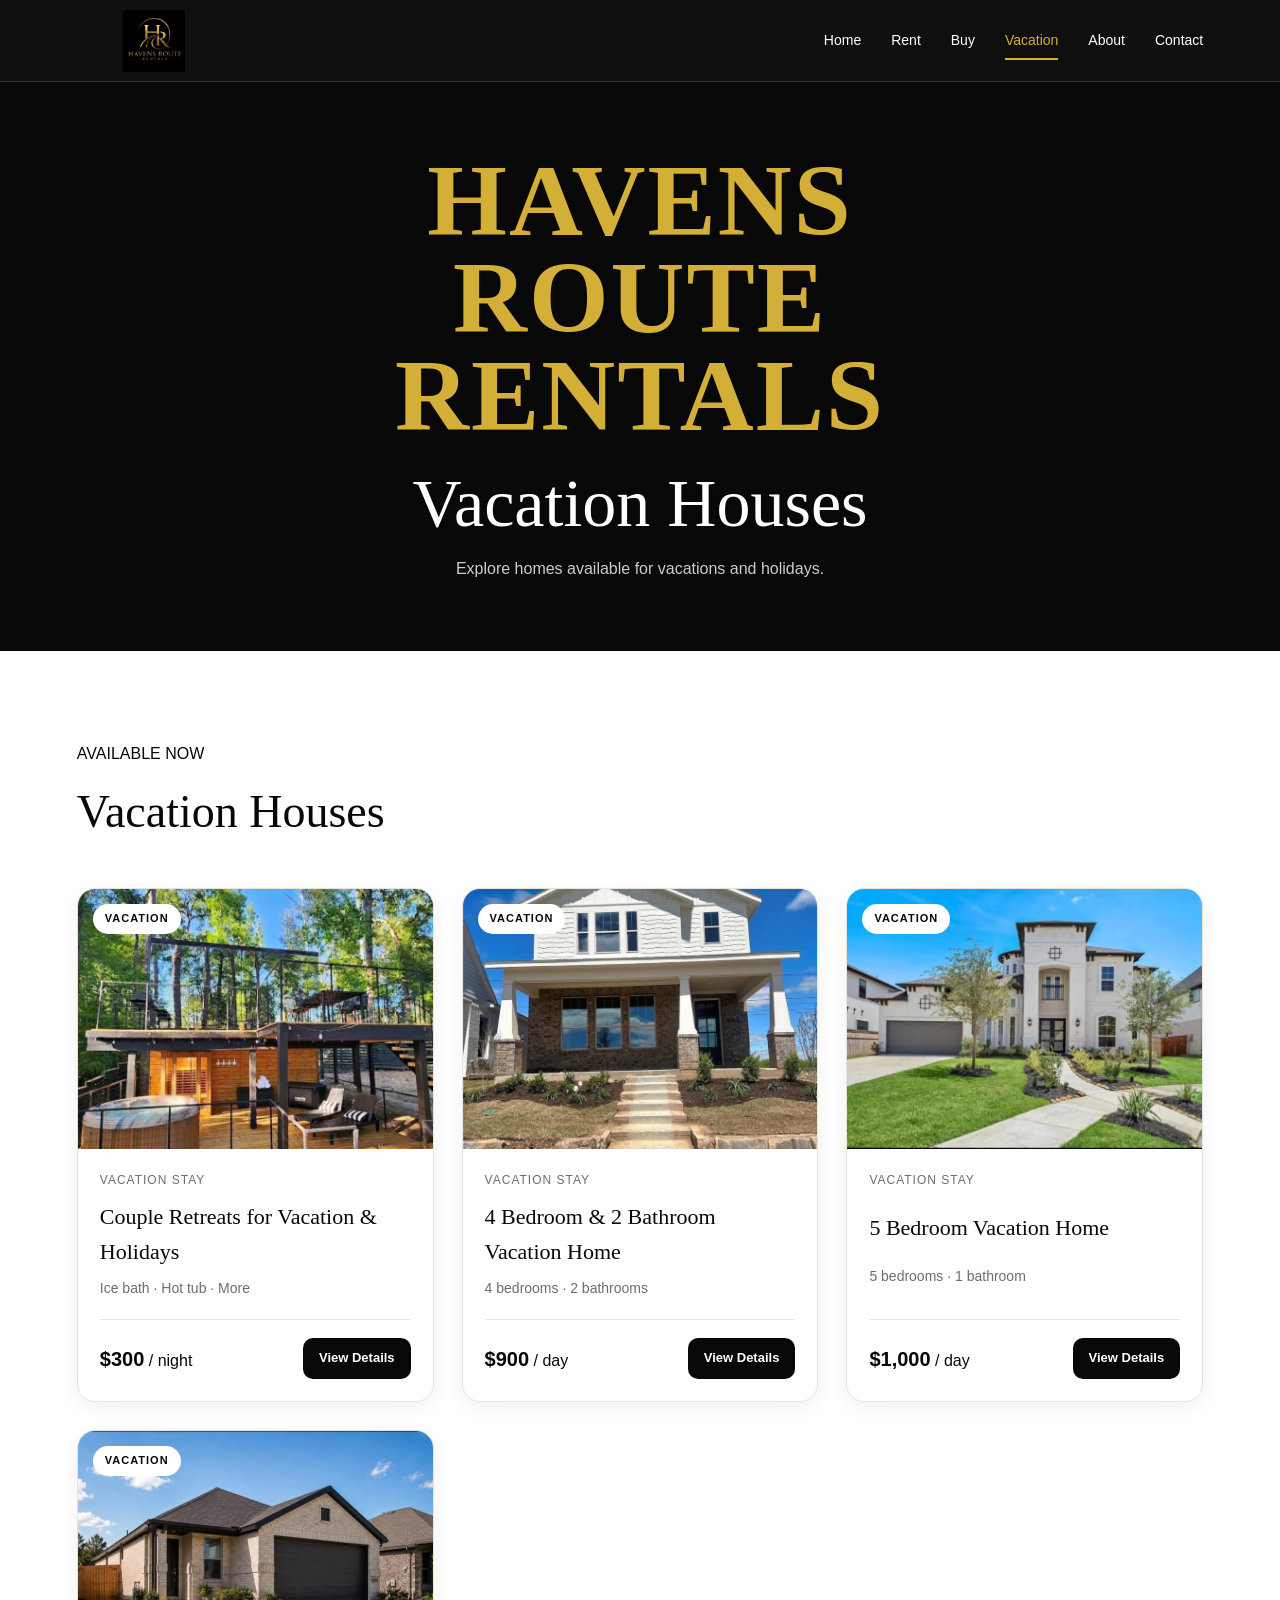
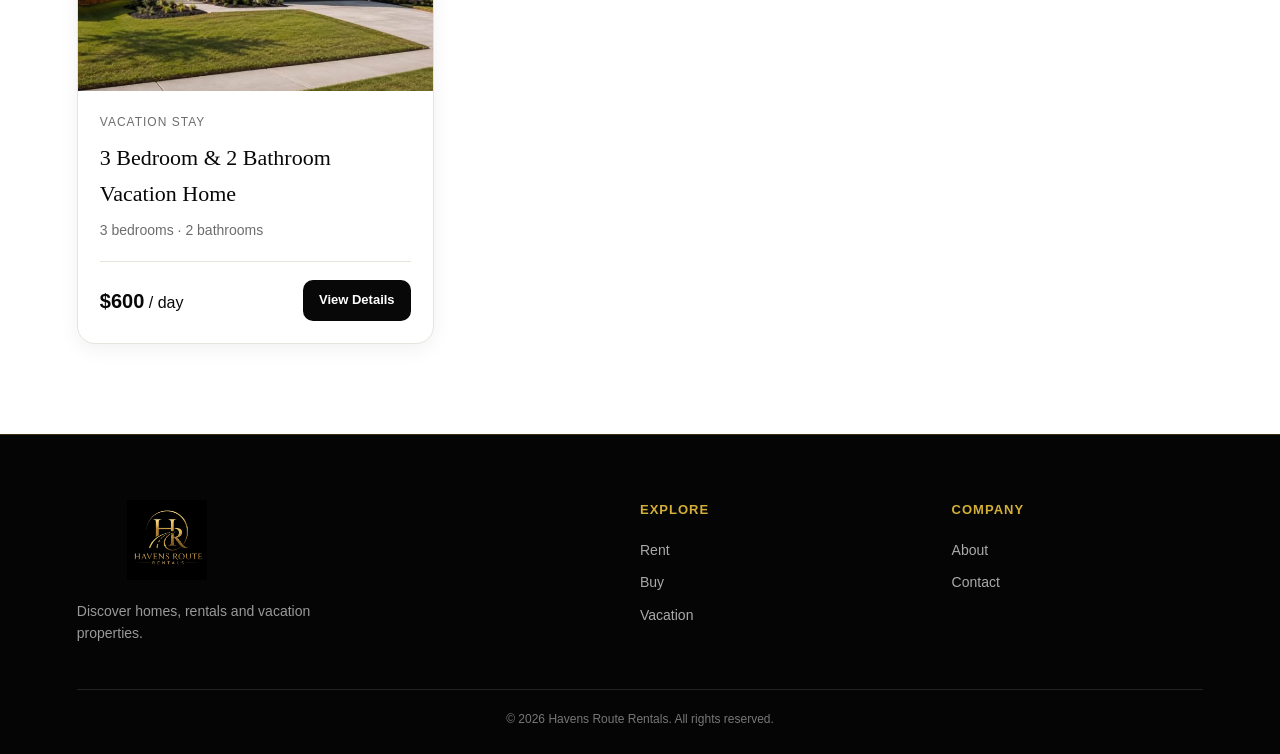
<file: vacation.html>
<!DOCTYPE html>
<html lang="en">
<head>
    <meta charset="UTF-8">
    <meta name="viewport" content="width=device-width, initial-scale=1.0">

    <title>Vacation Houses | Havens Route Rentals</title>

    <meta name="description" content="Browse vacation houses and holiday properties at Havens Route Rentals.">

    <link rel="icon" type="image/png" href="images/logo.png">
    <link rel="stylesheet" href="style.css">
</head>

<body>

<header class="navbar">

    <a href="index.html" class="logo">
        <img src="images/logo.png" alt="Havens Route Rentals">
    </a>

    <nav class="nav-links">
        <a href="index.html">Home</a>
        <a href="rent.html">Rent</a>
        <a href="buy.html">Buy</a>
        <a href="vacation.html" class="active">Vacation</a>
        <a href="about.html">About</a>
        <a href="contact.html">Contact</a>
    </nav>

    <button class="menu-btn" type="button">☰</button>

</header>


<main>

    <section class="page-hero">

        <div class="page-hero-content">

            <p class="hero-label">
                HAVENS ROUTE RENTALS
            </p>

            <h1>
                Vacation Houses
            </h1>

            <p>
                Explore homes available for vacations and holidays.
            </p>

        </div>

    </section>


    <section class="properties-section">

        <div class="section-heading">

            <div>

                <p class="section-label">
                    AVAILABLE NOW
                </p>

                <h2>
                    Vacation Houses
                </h2>

            </div>

        </div>


        <div class="property-grid">

            <!-- VACATION HOUSE 1 -->
            <article class="property-card">

                <a href="property.html?id=vacation-1">

                    <div class="property-image">

                        <img
                            src="images/no92.jpeg"
                            alt="Couple Retreats for Vacation and Holidays"
                        >

                        <span class="property-badge">
                            Vacation
                        </span>

                    </div>

                </a>

                <div class="property-info">

                    <div class="property-location">
                        Vacation Stay
                    </div>

                    <h3>
                        Couple Retreats for Vacation & Holidays
                    </h3>

                    <p class="property-details">
                        Ice bath · Hot tub · More
                    </p>

                    <div class="property-bottom">

                        <p class="property-price">
                            <strong>$300</strong> / night
                        </p>

                        <a
                            href="property.html?id=vacation-1"
                            class="details-btn"
                        >
                            View Details
                        </a>

                    </div>

                </div>

            </article>


            <!-- VACATION HOUSE 2 -->
            <article class="property-card">

                <a href="property.html?id=vacation-2">

                    <div class="property-image">

                        <img
                            src="images/no98.jpeg"
                            alt="4 Bedroom and 2 Bathroom Vacation Home"
                        >

                        <span class="property-badge">
                            Vacation
                        </span>

                    </div>

                </a>

                <div class="property-info">

                    <div class="property-location">
                        Vacation Stay
                    </div>

                    <h3>
                        4 Bedroom & 2 Bathroom Vacation Home
                    </h3>

                    <p class="property-details">
                        4 bedrooms · 2 bathrooms
                    </p>

                    <div class="property-bottom">

                        <p class="property-price">
                            <strong>$900</strong> / day
                        </p>

                        <a
                            href="property.html?id=vacation-2"
                            class="details-btn"
                        >
                            View Details
                        </a>

                    </div>

                </div>

            </article>


            <!-- VACATION HOUSE 3 -->
            <article class="property-card">

                <a href="property.html?id=vacation-3">

                    <div class="property-image">

                        <img
                            src="images/no99.jpeg"
                            alt="5 Bedroom Vacation Home"
                        >

                        <span class="property-badge">
                            Vacation
                        </span>

                    </div>

                </a>

                <div class="property-info">

                    <div class="property-location">
                        Vacation Stay
                    </div>

                    <h3>
                        5 Bedroom Vacation Home
                    </h3>

                    <p class="property-details">
                        5 bedrooms · 1 bathroom
                    </p>

                    <div class="property-bottom">

                        <p class="property-price">
                            <strong>$1,000</strong> / day
                        </p>

                        <a
                            href="property.html?id=vacation-3"
                            class="details-btn"
                        >
                            View Details
                        </a>

                    </div>

                </div>

            </article>


            <!-- VACATION HOUSE 4 -->
            <article class="property-card">

                <a href="property.html?id=vacation-4">

                    <div class="property-image">

                        <img
                            src="images/no100.jpeg"
                            alt="3 Bedroom and 2 Bathroom Vacation Home"
                        >

                        <span class="property-badge">
                            Vacation
                        </span>

                    </div>

                </a>

                <div class="property-info">

                    <div class="property-location">
                        Vacation Stay
                    </div>

                    <h3>
                        3 Bedroom & 2 Bathroom Vacation Home
                    </h3>

                    <p class="property-details">
                        3 bedrooms · 2 bathrooms
                    </p>

                    <div class="property-bottom">

                        <p class="property-price">
                            <strong>$600</strong> / day
                        </p>

                        <a
                            href="property.html?id=vacation-4"
                            class="details-btn"
                        >
                            View Details
                        </a>

                    </div>

                </div>

            </article>

        </div>

    </section>

</main>


<footer>

    <div class="footer-content">

        <div class="footer-brand">

            <img
                src="images/logo.png"
                alt="Havens Route Rentals"
            >

            <p>
                Discover homes, rentals and vacation properties.
            </p>

        </div>


        <div class="footer-links">

            <h4>
                Explore
            </h4>

            <a href="rent.html">
                Rent
            </a>

            <a href="buy.html">
                Buy
            </a>

            <a href="vacation.html">
                Vacation
            </a>

        </div>


        <div class="footer-links">

            <h4>
                Company
            </h4>

            <a href="about.html">
                About
            </a>

            <a href="contact.html">
                Contact
            </a>

        </div>

    </div>


    <div class="footer-bottom">

        <p>
            © 2026 Havens Route Rentals. All rights reserved.
        </p>

    </div>

</footer>


<script src="script.js"></script>

</body>
</html>
</file>
<file: style.css>
* {
    margin: 0;
    padding: 0;
    box-sizing: border-box;
}

:root {
    --black: #080808;
    --dark: #151515;
    --gold: #d4af37;
    --light-gold: #f0d477;
    --cream: #f8f6f0;
    --white: #ffffff;
    --gray: #6d6d6d;
    --border: #e7e4dc;
}

html {
    scroll-behavior: smooth;
}

body {
    font-family: Arial, Helvetica, sans-serif;
    background: var(--white);
    color: var(--black);
    line-height: 1.6;
}

a {
    color: inherit;
    text-decoration: none;
}

img {
    max-width: 100%;
}

button,
input,
select {
    font: inherit;
}


/* ==========================================
   NAVBAR
========================================== */

.navbar {
    position: sticky;
    top: 0;
    z-index: 1000;

    height: 82px;
    padding: 10px 6%;

    display: flex;
    align-items: center;
    justify-content: space-between;

    background: rgba(8, 8, 8, 0.97);
    border-bottom: 1px solid rgba(212, 175, 55, 0.25);
}

.logo {
    display: flex;
    align-items: center;
    height: 62px;
}

.logo img {
    width: 155px;
    height: 62px;
    object-fit: contain;
}

.nav-links {
    display: flex;
    align-items: center;
    gap: 30px;
}

.nav-links a {
    position: relative;
    color: #ffffff;
    font-size: 14px;
    font-weight: 500;
    transition: color 0.3s ease;
}

.nav-links a:hover,
.nav-links a.active {
    color: var(--gold);
}

.nav-links a.active::after {
    content: "";
    position: absolute;
    left: 0;
    right: 0;
    bottom: -8px;
    height: 2px;
    background: var(--gold);
}

.menu-btn {
    display: none;
    border: none;
    background: transparent;
    color: var(--gold);
    font-size: 28px;
    cursor: pointer;
}


/* ==========================================
   HERO
========================================== */

/* ==========================================
   HERO TEXT
========================================== */

/* ==========================================
   HERO SECTION
========================================== */

/* ==========================================
   HERO SECTION
========================================== */

.hero {
    min-height: 760px;
    padding: 100px 6% 80px;

    display: flex;
    align-items: center;
    justify-content: center;

    background: #050505;
}

.hero-content {
    width: 100%;
    max-width: 1200px;
    margin: 0 auto;
    text-align: center;
    color: #ffffff;
}

.hero-label {
    display: block;
    margin-bottom: 18px;

    color: var(--gold);

    font-family: Georgia, "Times New Roman", serif;
    font-size: clamp(64px, 8vw, 110px);
    font-weight: 700;
    line-height: 1;
    letter-spacing: 2px;
    text-transform: uppercase;
}

.hero h1 {
    max-width: 850px;
    margin: 0 auto 22px;

    color: #ffffff;

    font-family: Georgia, "Times New Roman", serif;
    font-size: clamp(30px, 4vw, 50px);
    font-weight: 400;
    line-height: 1.15;
}

.hero-content > p:not(.hero-label) {
    max-width: 680px;
    margin: 0 auto 40px;

    color: #d2d2d2;
    font-size: 18px;
    line-height: 1.7;
}

/* BIG GOLD TITLE */
.hero-label {
    display: block;

    margin-bottom: 22px;

    color: var(--gold);

    font-family: Georgia, "Times New Roman", serif;
    font-size: clamp(64px, 8vw, 110px);
    font-weight: 700;
    line-height: .95;
    letter-spacing: 2px;
    text-transform: uppercase;
}

/* WHITE CAPTION */
.hero h1 {
    max-width: 900px;

    margin: 0 auto 24px;

    color: #ffffff;

    font-family: Georgia, "Times New Roman", serif;
    font-size: clamp(34px, 4vw, 56px);
    font-weight: 400;
    line-height: 1.15;
}

/* DESCRIPTION */
.hero-content > p:not(.hero-label) {
    max-width: 720px;

    margin: 0 auto 45px;

    color: #d0d0d0;

    font-size: 19px;
    line-height: 1.8;
}

/* SEARCH BAR */
.search-box {
    max-width: 980px;

    margin: 0 auto;

    padding: 10px;

    display: grid;
    grid-template-columns: 1fr 1fr 170px;
    gap: 10px;

    background: #ffffff;

    border-radius: 20px;

    box-shadow: 0 20px 50px rgba(0,0,0,.35);
}

.search-field {
    padding: 12px 20px;

    text-align: left;

    border-right: 1px solid var(--border);
}

.search-field:last-child {
    border-right: none;
}

.search-field label {
    display: block;

    margin-bottom: 6px;

    color: #111;

    font-size: 11px;
    font-weight: 700;

    text-transform: uppercase;
    letter-spacing: 1px;
}

.search-field input,
.search-field select {
    width: 100%;

    border: none;
    outline: none;
    background: transparent;

    color: #555;

    font-size: 16px;
}

.search-box button {
    border: none;

    border-radius: 14px;

    background: var(--gold);
    color: #111;

    font-size: 17px;
    font-weight: 700;

    cursor: pointer;

    transition: .3s ease;
}

.search-box button:hover {
    background: var(--light-gold);
    transform: translateY(-2px);
}

/* MOBILE HERO */

@media (max-width: 900px) {

    .hero {
        min-height: 700px;
        padding: 80px 5% 60px;
    }

    .search-box {
        grid-template-columns: 1fr;
        gap: 12px;
        padding: 12px;
    }

    .search-field {
        border-right: none;
        border-bottom: 1px solid var(--border);
    }

    .search-field:last-child {
        border-bottom: none;
    }

    .search-box button {
        height: 55px;
    }

}

@media (max-width: 600px) {

    .hero {
        min-height: 640px;
        padding: 70px 5% 50px;
    }

    .hero-label {
        font-size: 48px;
        line-height: 1;
    }

    .hero h1 {
        font-size: 30px;
    }

    .hero-content > p:not(.hero-label) {
        font-size: 16px;
        margin-bottom: 30px;
    }

}

/* ==========================================
   SEARCH
========================================== */

.search-box {
    max-width: 900px;
    margin: 35px auto 0;
    padding: 8px;

    display: grid;
    grid-template-columns: 1fr 1fr 150px;
    gap: 8px;

    background: white;
    border-radius: 16px;
    box-shadow: 0 15px 45px rgba(0, 0, 0, 0.3);
}

.search-field {
    padding: 10px 18px;
    text-align: left;
    border-right: 1px solid var(--border);
}

.search-field label {
    display: block;
    margin-bottom: 3px;
    color: var(--black);
    font-size: 11px;
    font-weight: 700;
    text-transform: uppercase;
    letter-spacing: 1px;
}

.search-field input,
.search-field select {
    width: 100%;
    padding: 5px 0;
    border: none;
    outline: none;
    background: transparent;
    color: #555;
}

.search-box button {
    border: none;
    border-radius: 12px;
    background: var(--gold);
    color: #111;
    font-weight: 700;
    cursor: pointer;
    transition: 0.3s ease;
}

.search-box button:hover {
    background: var(--light-gold);
    transform: translateY(-1px);
}


/* ==========================================
   GENERAL SECTIONS
========================================== */

.properties-section,
.categories-section,
.how-section {
    padding: 90px 6%;
}

.categories-section {
    background: var(--cream);
}

.how-section {
    background: var(--black);
    color: white;
}

.section-heading {
    max-width: 1200px;
    margin: 0 auto 40px;

    display: flex;
    align-items: end;
    justify-content: space-between;
    gap: 20px;
}

.section-heading.centered {
    display: block;
    text-align: center;
}

.section-heading h2 {
    margin-top: 8px;
    font-family: Georgia, "Times New Roman", serif;
    font-size: clamp(30px, 4vw, 46px);
    font-weight: 400;
}

.view-all {
    color: var(--black);
    font-weight: 600;
    font-size: 14px;
}

.view-all:hover {
    color: var(--gold);
}


/* ==========================================
   PROPERTY GRID
========================================== */

.property-grid {
    max-width: 1200px;
    margin: 0 auto;

    display: grid;
    grid-template-columns: repeat(3, 1fr);
    gap: 25px;
}

/* ==========================================
   PROPERTY GRID
========================================== */

.property-grid {
    max-width: 1200px;
    margin: 0 auto;

    display: grid;
    grid-template-columns: repeat(3, minmax(0, 1fr));
    gap: 28px;
    align-items: stretch;
}

.property-card {
    display: flex;
    flex-direction: column;

    width: 100%;
    height: 100%;

    overflow: hidden;
    background: #ffffff;
    border: 1px solid var(--border);
    border-radius: 18px;

    box-shadow: 0 5px 20px rgba(0, 0, 0, 0.06);

    transition: transform 0.3s ease, box-shadow 0.3s ease;
}

.property-card:hover {
    transform: translateY(-6px);
    box-shadow: 0 15px 35px rgba(0, 0, 0, 0.12);
}

.property-image {
    position: relative;
    width: 100%;
    height: 260px;
    overflow: hidden;
}

.property-image img {
    width: 100%;
    height: 100%;
    object-fit: cover;
    display: block;
    transition: transform 0.4s ease;
}

.property-card:hover .property-image img {
    transform: scale(1.05);
}

.property-badge {
    position: absolute;
    top: 15px;
    left: 15px;

    padding: 6px 12px;

    background: #ffffff;
    color: var(--black);

    border-radius: 20px;
    font-size: 11px;
    font-weight: 700;
    letter-spacing: 1px;
    text-transform: uppercase;
}

.property-info {
    flex: 1;

    display: flex;
    flex-direction: column;
    justify-content: space-between;

    padding: 22px;
}

.property-location {
    color: var(--gray);
    font-size: 12px;
    text-transform: uppercase;
    letter-spacing: 1px;
    margin-bottom: 8px;
}

.property-info h3 {
    font-family: Georgia, "Times New Roman", serif;
    font-size: 22px;
    font-weight: 400;
    margin-bottom: 8px;
}

.property-details {
    color: var(--gray);
    font-size: 14px;
}

.property-bottom {
    margin-top: 20px;
    padding-top: 18px;

    display: flex;
    align-items: center;
    justify-content: space-between;

    border-top: 1px solid var(--border);
}

.property-price strong {
    font-size: 20px;
    color: var(--black);
}

.details-btn {
    padding: 10px 16px;
    border-radius: 10px;

    background: var(--black);
    color: #ffffff;

    font-size: 13px;
    font-weight: 700;

    transition: 0.3s ease;
}

.details-btn:hover {
    background: var(--gold);
    color: var(--black);
}

/* ==========================================
   CATEGORY CARDS
========================================== */

.category-grid {
    max-width: 1200px;
    margin: 0 auto;

    display: grid;
    grid-template-columns: repeat(3, 1fr);
    gap: 25px;
}

.category-card {
    overflow: hidden;
    background: white;
    border-radius: 16px;

    box-shadow: 0 5px 20px rgba(0, 0, 0, 0.06);

    transition: transform 0.3s ease;
}

.category-card:hover {
    transform: translateY(-5px);
}

.category-image {
    height: 250px;
    overflow: hidden;
}

.category-image img {
    width: 100%;
    height: 100%;
    object-fit: cover;

    transition: transform 0.5s ease;
}

.category-card:hover img {
    transform: scale(1.05);
}

.category-content {
    padding: 22px;
}

.category-content h3 {
    margin-bottom: 5px;
    font-family: Georgia, "Times New Roman", serif;
    font-size: 23px;
    font-weight: 400;
}

.category-content p {
    color: var(--gray);
    font-size: 14px;
}


/* ==========================================
   HOW IT WORKS
========================================== */

.steps-grid {
    max-width: 1000px;
    margin: 50px auto 0;

    display: grid;
    grid-template-columns: repeat(3, 1fr);
    gap: 40px;
}

.step {
    text-align: center;
}

.step span {
    display: block;
    margin-bottom: 15px;
    color: var(--gold);
    font-family: Georgia, "Times New Roman", serif;
    font-size: 35px;
}

.step h3 {
    margin-bottom: 10px;
    font-size: 20px;
}

.step p {
    color: #aaa;
    font-size: 14px;
    line-height: 1.7;
}


/* ==========================================
   FOOTER
========================================== */

footer {
    background: #050505;
    color: white;
    padding: 65px 6% 25px;
    border-top: 1px solid rgba(212, 175, 55, 0.25);
}

.footer-content {
    max-width: 1200px;
    margin: 0 auto 45px;

    display: grid;
    grid-template-columns: 2fr 1fr 1fr;
    gap: 60px;
}

.footer-brand img {
    width: 180px;
    height: 80px;
    object-fit: contain;
    margin-bottom: 12px;
}

.footer-brand p {
    max-width: 300px;
    color: #999;
    font-size: 14px;
}

.footer-links {
    display: flex;
    flex-direction: column;
    gap: 10px;
}

.footer-links h4 {
    margin-bottom: 8px;
    color: var(--gold);
    font-size: 13px;
    letter-spacing: 1px;
    text-transform: uppercase;
}

.footer-links a {
    color: #aaa;
    font-size: 14px;
    transition: color 0.3s ease;
}

.footer-links a:hover {
    color: white;
}

.footer-bottom {
    max-width: 1200px;
    margin: 0 auto;
    padding-top: 20px;
    border-top: 1px solid #222;
    text-align: center;
}

.footer-bottom p {
    color: #777;
    font-size: 12px;
}


/* ==========================================
   MOBILE
========================================== */

@media (max-width: 900px) {

    .nav-links {
        position: absolute;
        top: 82px;
        left: 0;

        width: 100%;

        display: none;
        flex-direction: column;
        align-items: stretch;

        padding: 20px;

        background: var(--black);
        border-top: 1px solid rgba(212, 175, 55, 0.2);
    }

    .nav-links.active {
        display: flex;
    }

    .nav-links a {
        padding: 12px 5px;
        text-align: center;
    }

    .nav-links a.active::after {
        display: none;
    }

    .menu-btn {
        display: block;
    }

    .property-grid {
    grid-template-columns: 1fr;
    gap: 18px;
}

.category-grid {
    grid-template-columns: 1fr;
}

    .steps-grid {
        grid-template-columns: 1fr;
        gap: 35px;
    }

    .footer-content {
        grid-template-columns: 1fr 1fr;
    }
}


@media (max-width: 600px) {

    .navbar {
        height: 72px;
        padding: 8px 5%;
    }

    .logo {
        height: 56px;
    }

    .logo img {
        width: 140px;
        height: 56px;
    }

    .nav-links {
        top: 72px;
    }

    .hero {
        min-height: 700px;
        padding: 60px 5%;
    }

    .hero h1 {
        font-size: 43px;
    }

    .hero-content > p:not(.hero-label) {
        font-size: 15px;
    }

    .search-box {
        grid-template-columns: 1fr;
        padding: 10px;
        border-radius: 14px;
    }

    .search-field {
        border-right: none;
        border-bottom: 1px solid var(--border);
    }

    .search-box button {
        min-height: 50px;
    }

    .properties-section,
    .categories-section,
    .how-section {
        padding: 65px 5%;
    }

    .section-heading {
        align-items: flex-start;
        flex-direction: column;
    }

    .property-grid,
    .category-grid {
        grid-template-columns: 1fr;
    }

    .property-image {
        height: 250px;
    }

    .property-bottom {
        align-items: flex-start;
        flex-direction: column;
        gap: 15px;
    }

    .details-btn {
        width: 100%;
        text-align: center;
    }

    .category-image {
        height: 230px;
    }

    .footer-content {
        grid-template-columns: 1fr;
        gap: 35px;
    }
}
/* ==========================================
   PROPERTY PAGE
========================================== */

.property-page {
    padding: 45px 6% 90px;
    background: #fff;
}

.property-container {
    max-width: 1200px;
    margin: 0 auto;
}

.back-link {
    display: inline-block;
    margin-bottom: 25px;
    color: #555;
    font-size: 14px;
}

.back-link:hover {
    color: #d4af37;
}


/* ==========================================
   GALLERY
========================================== */

.property-gallery {
    display: grid;
    grid-template-columns: 2fr 1fr;
    gap: 8px;
    height: 520px;
    overflow: hidden;
    border-radius: 18px;
}

.gallery-main {
    height: 100%;
}

.gallery-main img {
    width: 100%;
    height: 100%;
    object-fit: cover;
    display: block;
}

.gallery-side {
    display: grid;
    grid-template-columns: 1fr 1fr;
    grid-template-rows: 1fr 1fr;
    gap: 8px;
}

.gallery-side img {
    width: 100%;
    height: 100%;
    object-fit: cover;
    display: block;
}


/* ==========================================
   PROPERTY HEADER
========================================== */

.property-header {
    display: flex;
    align-items: flex-end;
    justify-content: space-between;
    gap: 30px;

    padding: 35px 0;

    border-bottom: 1px solid #e7e4dc;
}

.property-page-badge {
    display: inline-block;

    margin-bottom: 10px;
    padding: 6px 12px;

    background: #080808;
    color: #d4af37;

    border-radius: 20px;

    font-size: 11px;
    font-weight: 700;
    text-transform: uppercase;
    letter-spacing: 1px;
}

.property-header h1 {
    margin-bottom: 8px;

    font-family: Georgia, "Times New Roman", serif;
    font-size: clamp(32px, 5vw, 52px);
    font-weight: 400;
    line-height: 1.1;
}

.property-meta {
    color: #6d6d6d;
    font-size: 15px;
}

.property-page-price {
    white-space: nowrap;
}

.property-page-price strong {
    font-size: 28px;
}

.property-page-price span {
    color: #6d6d6d;
}


/* ==========================================
   PROPERTY CONTENT
========================================== */

.property-layout {
    display: grid;
    grid-template-columns: minmax(0, 1fr) 350px;
    gap: 60px;
    padding-top: 40px;
}

.property-main-content section {
    margin-bottom: 50px;
}

.property-main-content h2 {
    margin-bottom: 20px;

    font-family: Georgia, "Times New Roman", serif;
    font-size: 30px;
    font-weight: 400;
}

.property-description p {
    max-width: 750px;
    color: #555;
    line-height: 1.8;
}


/* ==========================================
   FEATURES
========================================== */

.features-grid {
    display: grid;
    grid-template-columns: repeat(3, 1fr);
    gap: 15px;
}

.features-grid div {
    padding: 22px;

    border: 1px solid #e7e4dc;
    border-radius: 14px;

    background: #faf9f5;
}

.features-grid strong {
    display: block;
    margin-bottom: 4px;
    font-size: 19px;
}

.features-grid span {
    color: #6d6d6d;
    font-size: 13px;
}


/* ==========================================
   PHOTOS
========================================== */

.photos-heading {
    display: flex;
    align-items: center;
    justify-content: space-between;
}

.photos-heading span {
    color: #777;
    font-size: 13px;
}

.photos-grid {
    display: grid;
    grid-template-columns: repeat(3, 1fr);
    gap: 10px;
}

.photos-grid img {
    width: 100%;
    height: 210px;
    object-fit: cover;

    border-radius: 12px;
    cursor: pointer;

    transition: transform .25s ease;
}

.photos-grid img:hover {
    transform: scale(1.02);
}


/* ==========================================
   AGENT CARD
========================================== */

.agent-card {
    position: sticky;
    top: 110px;

    align-self: start;

    padding: 28px;

    background: #fff;

    border: 1px solid #e7e4dc;
    border-radius: 18px;

    box-shadow: 0 10px 35px rgba(0, 0, 0, .08);
}

.agent-card h2 {
    margin-bottom: 10px;

    font-family: Georgia, "Times New Roman", serif;
    font-size: 25px;
    font-weight: 400;
}

.agent-card p {
    margin-bottom: 25px;

    color: #6d6d6d;
    font-size: 14px;
    line-height: 1.6;
}

.agent-btn {
    display: block;

    width: 100%;

    margin-bottom: 10px;
    padding: 13px;

    border: 1px solid #ddd;
    border-radius: 9px;

    background: #080808;
    color: #fff;

    text-align: center;
    font-size: 13px;
    font-weight: 600;

    transition: .3s ease;
}

.agent-btn:hover {
    background: #d4af37;
    border-color: #d4af37;
    color: #080808;
}


/* ==========================================
   PROPERTY PAGE MOBILE
========================================== */

@media (max-width: 900px) {

    .property-gallery {
        height: 430px;
    }

    .property-layout {
        grid-template-columns: 1fr;
        gap: 40px;
    }

    .agent-card {
        position: static;
    }

}


@media (max-width: 600px) {

    .property-page {
        padding: 30px 5% 70px;
    }

    .property-gallery {
        grid-template-columns: 1fr 1fr;
        grid-template-rows: 240px 150px;
        height: auto;
    }

    .gallery-main {
        grid-column: span 2;
    }

    .gallery-side {
        grid-column: span 2;
        display: grid;
        grid-template-columns: repeat(4, 1fr);
        gap: 6px;
        height: 150px;
    }

    .gallery-side img {
        min-width: 0;
    }

    .property-header {
        align-items: flex-start;
        flex-direction: column;
        gap: 15px;
        padding: 28px 0;
    }

    .property-header h1 {
        font-size: 35px;
    }

    .property-page-price strong {
        font-size: 24px;
    }

    .features-grid {
        grid-template-columns: 1fr;
    }

    .photos-grid {
        grid-template-columns: 1fr 1fr;
    }

    .photos-grid img {
        height: 170px;
    }

}
/* ==========================================
   LISTING PAGE HERO
========================================== */

.page-hero {
    min-height: 360px;
    padding: 70px 6%;

    display: flex;
    align-items: center;
    justify-content: center;

    background: #080808;
    color: #ffffff;
    text-align: center;
}

.page-hero-content {
    max-width: 800px;
}

.page-hero h1 {
    margin: 15px 0;

    font-family: Georgia, "Times New Roman", serif;
    font-size: clamp(42px, 6vw, 68px);
    font-weight: 400;
    line-height: 1.1;
}

.page-hero-content > p:not(.hero-label) {
    color: #cccccc;
    font-size: 16px;
}
/* ==========================================
   MORE PROPERTIES SECTION
========================================== */

.more-properties-section {
    padding: 90px 6%;
    background: #080808;
    color: #ffffff;
}

.more-properties-content {
    max-width: 900px;
    margin: 0 auto;
    text-align: center;
}

.more-properties-content h2 {
    margin: 15px 0 20px;
    color: var(--gold);
    font-family: Georgia, "Times New Roman", serif;
    font-size: clamp(34px, 5vw, 52px);
    font-weight: 400;
}

.more-properties-content p {
    color: #d6d6d6;
    font-size: 17px;
    line-height: 1.8;
}

.contact-buttons {
    margin-top: 35px;
    display: flex;
    justify-content: center;
    gap: 15px;
    flex-wrap: wrap;
}

.contact-buttons .details-btn {
    padding: 14px 24px;
    font-size: 14px;
}

@media (max-width: 600px) {
    .contact-buttons {
        flex-direction: column;
    }

    .contact-buttons .details-btn {
        width: 100%;
        text-align: center;
    }
}
/* ==============================
   VACATION PAGE
   ============================== */

.vacation-page {
    padding: 70px 20px;
}

.vacation-page .property-grid {
    max-width: 1200px;
    margin: 0 auto;
}
/* =========================
   CONTACT PAGE
========================= */

.contact-section {
    min-height: 650px;
    padding: 80px 20px;
    display: flex;
    justify-content: center;
    align-items: center;
    background: #f7f7f7;
}

.contact-card {
    width: 100%;
    max-width: 650px;
    background: #fff;
    padding: 50px 45px;
    border-radius: 18px;
    text-align: center;
    box-shadow: 0 10px 35px rgba(0, 0, 0, 0.08);
}

.contact-logo {
    width: 120px;
    height: 120px;
    object-fit: contain;
    margin-bottom: 15px;
}

.contact-card h2 {
    margin: 5px 0 15px;
    font-size: 30px;
    color: #111;
}

.contact-text {
    max-width: 520px;
    margin: 0 auto 30px;
    color: #666;
    font-size: 16px;
    line-height: 1.7;
}

/* Contact buttons */

.contact-btn {
    display: block;
    width: 100%;
    max-width: 450px;
    margin: 12px auto;
    padding: 16px 20px;
    border-radius: 8px;
    text-decoration: none;
    font-size: 16px;
    font-weight: 600;
    transition: 0.3s ease;
    box-sizing: border-box;
}

.call-btn {
    background: #111;
    color: #fff;
}

.call-btn:hover {
    background: #333;
    transform: translateY(-2px);
}

.whatsapp-btn {
    background: #25d366;
    color: #fff;
}

.whatsapp-btn:hover {
    background: #1ebe5d;
    transform: translateY(-2px);
}

.telegram-btn {
    background: #229ed9;
    color: #fff;
}

.telegram-btn:hover {
    background: #168ac1;
    transform: translateY(-2px);
}

/* Contact information */

.contact-info {
    margin-top: 35px;
    padding-top: 25px;
    border-top: 1px solid #eee;
    display: grid;
    grid-template-columns: repeat(3, 1fr);
    gap: 15px;
}

.contact-item {
    padding: 15px 10px;
}

.contact-item strong {
    display: block;
    margin-bottom: 8px;
    color: #111;
    font-size: 14px;
}

.contact-item p {
    margin: 0;
    color: #666;
    font-size: 14px;
    word-break: break-word;
}


/* =========================
   CONTACT MOBILE
========================= */

@media (max-width: 700px) {

    .contact-section {
        padding: 50px 15px;
        min-height: auto;
    }

    .contact-card {
        padding: 35px 20px;
        border-radius: 14px;
    }

    .contact-logo {
        width: 100px;
        height: 100px;
    }

    .contact-card h2 {
        font-size: 25px;
    }

    .contact-text {
        font-size: 15px;
    }

    .contact-info {
        grid-template-columns: 1fr;
        gap: 5px;
    }

    .contact-item {
        border-bottom: 1px solid #eee;
        padding: 14px 5px;
    }

    .contact-item:last-child {
        border-bottom: none;
    }
}
/* =========================
   ABOUT PAGE
========================= */

.about-section {
    padding: 80px 20px;
    background: #f7f7f7;
}

.about-container {
    max-width: 1100px;
    margin: 0 auto;
}

.about-intro {
    background: #fff;
    padding: 55px;
    border-radius: 18px;
    text-align: center;
    box-shadow: 0 10px 35px rgba(0, 0, 0, 0.07);
    margin-bottom: 30px;
}

.about-logo {
    width: 120px;
    height: 120px;
    object-fit: contain;
    margin-bottom: 15px;
}

.about-intro h2 {
    font-size: 32px;
    color: #111;
    margin: 5px 0 18px;
}

.about-intro p {
    max-width: 750px;
    margin: 0 auto;
    color: #666;
    font-size: 16px;
    line-height: 1.8;
}

/* About cards */

.about-grid {
    display: grid;
    grid-template-columns: repeat(3, 1fr);
    gap: 25px;
}

.about-card {
    background: #fff;
    padding: 35px 25px;
    border-radius: 15px;
    text-align: center;
    box-shadow: 0 8px 25px rgba(0, 0, 0, 0.06);
    transition: 0.3s ease;
}

.about-card:hover {
    transform: translateY(-5px);
}

.about-card h3 {
    margin: 0 0 12px;
    color: #111;
    font-size: 21px;
}

.about-card p {
    margin: 0;
    color: #666;
    line-height: 1.7;
    font-size: 15px;
}

/* Gold headings */

.about-card h3::after {
    content: "";
    display: block;
    width: 35px;
    height: 2px;
    background: #d4af37;
    margin: 12px auto 0;
}

/* About CTA */

.about-cta {
    margin-top: 30px;
    background: #111;
    color: #fff;
    padding: 50px 30px;
    border-radius: 18px;
    text-align: center;
}

.about-cta h2 {
    margin: 0 0 12px;
    font-size: 28px;
}

.about-cta p {
    margin: 0 auto 25px;
    max-width: 600px;
    color: #ccc;
    line-height: 1.7;
}

.about-cta a {
    display: inline-block;
    padding: 14px 30px;
    background: #d4af37;
    color: #111;
    text-decoration: none;
    border-radius: 7px;
    font-weight: 600;
    transition: 0.3s ease;
}

.about-cta a:hover {
    background: #fff;
}


/* =========================
   ABOUT MOBILE
========================= */

@media (max-width: 700px) {

    .about-section {
        padding: 50px 15px;
    }

    .about-intro {
        padding: 35px 20px;
    }

    .about-logo {
        width: 100px;
        height: 100px;
    }

    .about-intro h2 {
        font-size: 26px;
    }

    .about-intro p {
        font-size: 15px;
    }

    .about-grid {
        grid-template-columns: 1fr;
        gap: 18px;
    }

    .about-card {
        padding: 30px 20px;
    }

    .about-cta {
        padding: 40px 20px;
    }

    .about-cta h2 {
        font-size: 24px;
    }
}
/* =========================
   MORE HOMES AVAILABLE
========================= */

.about-availability {
    margin-top: 30px;
    padding: 45px 30px;
    background: #fff;
    border: 1px solid #eee;
    border-radius: 18px;
    text-align: center;
}

.about-availability h2 {
    margin: 0 0 12px;
    font-size: 28px;
    color: #111;
}

.about-availability p {
    max-width: 650px;
    margin: 0 auto 25px;
    color: #666;
    line-height: 1.7;
}

.about-availability a {
    display: inline-block;
    padding: 14px 30px;
    background: #d4af37;
    color: #111;
    text-decoration: none;
    border-radius: 7px;
    font-weight: 600;
    transition: 0.3s ease;
}

.about-availability a:hover {
    background: #111;
    color: #fff;
}
/* =====================================================
   MOBILE RESPONSIVE DESIGN
===================================================== */

@media (max-width: 768px) {

    /* =========================
       NAVBAR
    ========================= */

    .navbar {
        height: 70px;
        padding: 0 18px;
    }

    .logo img {
        width: 125px;
        height: auto;
    }

    .menu-btn {
        display: block;
        background: none;
        border: none;
        color: #fff;
        font-size: 28px;
        cursor: pointer;
        padding: 5px;
    }

    .nav-links {
        position: absolute;
        top: 70px;
        left: 0;
        width: 100%;
        background: #111;
        display: none;
        flex-direction: column;
        padding: 10px 0 15px;
        z-index: 999;
    }

    .nav-links.show {
        display: flex;
    }

    .nav-links a {
        width: 100%;
        padding: 14px 20px;
        text-align: center;
        box-sizing: border-box;
    }


    /* =========================
       PAGE HERO
    ========================= */

    .page-hero {
        min-height: 300px;
        padding: 60px 20px;
        box-sizing: border-box;
    }

    .page-hero-content {
        width: 100%;
        text-align: center;
    }

    .page-hero h1 {
        font-size: 34px;
        line-height: 1.2;
    }

    .page-hero p {
        font-size: 15px;
        line-height: 1.6;
    }


    /* =========================
       PROPERTY GRID
    ========================= */

    .property-grid {
        grid-template-columns: 1fr;
        gap: 20px;
    }

    .property-card {
        width: 100%;
    }

    .property-card img {
        width: 100%;
        height: 240px;
        object-fit: cover;
    }


    /* =========================
       PROPERTY DETAILS
    ========================= */

    .property-page {
        padding: 40px 15px;
    }

    .property-header h1 {
        font-size: 28px;
        line-height: 1.3;
    }

    .property-meta {
        flex-wrap: wrap;
        gap: 10px;
    }

    .property-description {
        font-size: 15px;
        line-height: 1.7;
    }


    /* =========================
       PROPERTY GALLERY
    ========================= */

    .property-gallery {
        display: grid;
        grid-template-columns: 1fr;
        gap: 10px;
    }

    .gallery-main img,
    .gallery-side img {
        width: 100%;
        height: 250px;
        object-fit: cover;
    }

    .gallery-side {
        display: grid;
        grid-template-columns: 1fr 1fr;
        gap: 10px;
    }


    /* =========================
       CONTACT PAGE
    ========================= */

    .contact-section {
        padding: 50px 15px;
        min-height: auto;
    }

    .contact-card {
        width: 100%;
        padding: 35px 20px;
        box-sizing: border-box;
        border-radius: 14px;
    }

    .contact-logo {
        width: 100px;
        height: 100px;
    }

    .contact-card h2 {
        font-size: 25px;
    }

    .contact-text {
        font-size: 15px;
        line-height: 1.7;
    }

    .contact-btn {
        width: 100%;
        font-size: 15px;
        padding: 15px;
    }

    .contact-info {
        grid-template-columns: 1fr;
        gap: 0;
    }

    .contact-item {
        border-bottom: 1px solid #eee;
        padding: 15px 5px;
    }

    .contact-item:last-child {
        border-bottom: none;
    }


    /* =========================
       ABOUT PAGE
    ========================= */

    .about-section {
        padding: 50px 15px;
    }

    .about-intro {
        padding: 35px 20px;
        border-radius: 14px;
    }

    .about-logo {
        width: 100px;
        height: 100px;
    }

    .about-intro h2 {
        font-size: 26px;
    }

    .about-intro p {
        font-size: 15px;
        line-height: 1.7;
    }

    .about-grid {
        grid-template-columns: 1fr;
        gap: 18px;
    }

    .about-card {
        padding: 30px 20px;
    }

    .about-card h3 {
        font-size: 20px;
    }

    .about-availability {
        padding: 35px 20px;
        border-radius: 14px;
    }

    .about-availability h2 {
        font-size: 25px;
    }

    .about-availability p {
        font-size: 15px;
        line-height: 1.7;
    }

    .about-cta {
        padding: 40px 20px;
        border-radius: 14px;
    }

    .about-cta h2 {
        font-size: 24px;
    }

    .about-cta p {
        font-size: 15px;
        line-height: 1.7;
    }


    /* =========================
       FOOTER
    ========================= */

    .footer-content {
        grid-template-columns: 1fr;
        text-align: center;
        gap: 30px;
    }

    .footer-brand img {
        margin: 0 auto;
    }

    .footer-links {
        display: flex;
        flex-direction: column;
        align-items: center;
    }

    .footer-bottom {
        text-align: center;
        padding: 15px;
        font-size: 13px;
    }

}


/* =====================================================
   SMALL PHONES
===================================================== */

@media (max-width: 480px) {

    .navbar {
        padding: 0 14px;
    }

    .logo img {
        width: 110px;
    }

    .page-hero {
        min-height: 260px;
        padding: 50px 15px;
    }

    .page-hero h1 {
        font-size: 28px;
    }

    .page-hero p {
        font-size: 14px;
    }

    .property-card img {
        height: 220px;
    }

    .property-header h1 {
        font-size: 24px;
    }

    .contact-card {
        padding: 30px 15px;
    }

    .about-intro {
        padding: 30px 15px;
    }

    .about-availability,
    .about-cta {
        padding: 30px 15px;
    }

    .about-availability h2,
    .about-cta h2 {
        font-size: 22px;
    }

}
/* =========================
   HERO BACKGROUND IMAGE
========================= */

.hero {
    width: 100%;
    min-height: 750px;

    background-image:
        linear-gradient(rgba(0, 0, 0, 0.55), rgba(0, 0, 0, 0.65)),
        url("images/imageshero.jpg");

    background-size: contain;
    background-position: center;
    background-repeat: no-repeat;

    display: flex;
    align-items: center;
    justify-content: center;
    text-align: center;

    padding: 80px 20px;
    box-sizing: border-box;
}

.hero-content {
    max-width: 850px;
    color: #fff;
}

.hero-content h1 {
    color: #d4af37;
    font-size: 64px;
    line-height: 1.05;
    margin: 0 0 35px;
    letter-spacing: 2px;
}

.hero-content h2 {
    color: #fff;
    font-size: 48px;
    line-height: 1.2;
    margin: 0 0 25px;
}

.hero-content p {
    color: #fff;
    font-size: 19px;
    line-height: 1.7;
    margin: 0 auto;
    max-width: 700px;
}

/* MOBILE */

@media (max-width: 700px) {

    .hero {
        min-height: 650px;
        padding: 60px 20px;
    }

    .hero-content h1 {
        font-size: 43px;
    }

    .hero-content h2 {
        font-size: 34px;
    }

    .hero-content p {
        font-size: 16px;
    }


    /* MOBILE NAVIGATION */

    .nav-links {
        display: none;
    }

    .nav-links.show {
        display: flex;
        flex-direction: column;
    }

}
/* =========================
   ABOUT THE SITE
========================= */

.about-site {
    padding: 90px 20px;
    background: #111;
    text-align: center;
}

.about-site-content {
    max-width: 1000px;
    margin: 0 auto;
}

.about-label {
    color: #d4af37;
    font-size: 14px;
    font-weight: 700;
    letter-spacing: 4px;
    margin: 0 0 15px;
}

.about-site h2 {
    color: #fff;
    font-size: 42px;
    margin: 0 0 20px;
}

.about-site-content > p:not(.about-label) {
    max-width: 750px;
    margin: 0 auto 50px;
    color: #ccc;
    font-size: 17px;
    line-height: 1.8;
}

.about-site-grid {
    display: grid;
    grid-template-columns: repeat(3, 1fr);
    gap: 25px;
}

.about-site-card {
    padding: 30px 20px;
    border: 1px solid #333;
    border-radius: 12px;
}

.about-site-card h3 {
    color: #d4af37;
    margin: 0 0 12px;
    font-size: 20px;
}

.about-site-card p {
    color: #bbb;
    margin: 0;
    line-height: 1.6;
}

@media (max-width: 700px) {

    .about-site {
        padding: 65px 20px;
    }

    .about-site h2 {
        font-size: 32px;
    }

    .about-site-grid {
        grid-template-columns: 1fr;
        gap: 15px;
    }

}
/* =========================
   CLIENT REVIEWS
========================= */

.reviews-section {
    padding: 90px 20px;
    background: #f7f7f7;
}

.reviews-header {
    text-align: center;
    margin-bottom: 50px;
}

.reviews-label {
    color: #d4af37;
    font-size: 13px;
    font-weight: 700;
    letter-spacing: 3px;
    margin: 0 0 12px;
}

.reviews-header h2 {
    font-size: 40px;
    color: #111;
    margin: 0 0 20px;
}

.overall-rating {
    display: flex;
    align-items: center;
    justify-content: center;
    gap: 12px;
}

.stars,
.review-stars {
    color: #d4af37;
    letter-spacing: 3px;
    font-size: 20px;
}

.overall-rating strong {
    font-size: 20px;
    color: #111;
}

.overall-rating span {
    color: #777;
}

.reviews-grid {
    max-width: 1150px;
    margin: 0 auto;
    display: grid;
    grid-template-columns: repeat(3, 1fr);
    gap: 25px;
}

.review-card {
    background: #fff;
    padding: 30px 25px;
    border-radius: 14px;
    box-shadow: 0 8px 25px rgba(0, 0, 0, 0.06);
}

.review-stars {
    margin-bottom: 15px;
}

.review-card p {
    color: #555;
    line-height: 1.7;
    font-size: 15px;
    margin: 0 0 22px;
}

.review-card h4 {
    margin: 0 0 5px;
    color: #111;
    font-size: 16px;
}

.review-card span {
    color: #888;
    font-size: 13px;
}

@media (max-width: 800px) {

    .reviews-grid {
        grid-template-columns: 1fr 1fr;
    }

}

@media (max-width: 550px) {

    .reviews-section {
        padding: 65px 15px;
    }

    .reviews-header h2 {
        font-size: 30px;
    }

    .reviews-grid {
        grid-template-columns: 1fr;
    }

}
</file>
